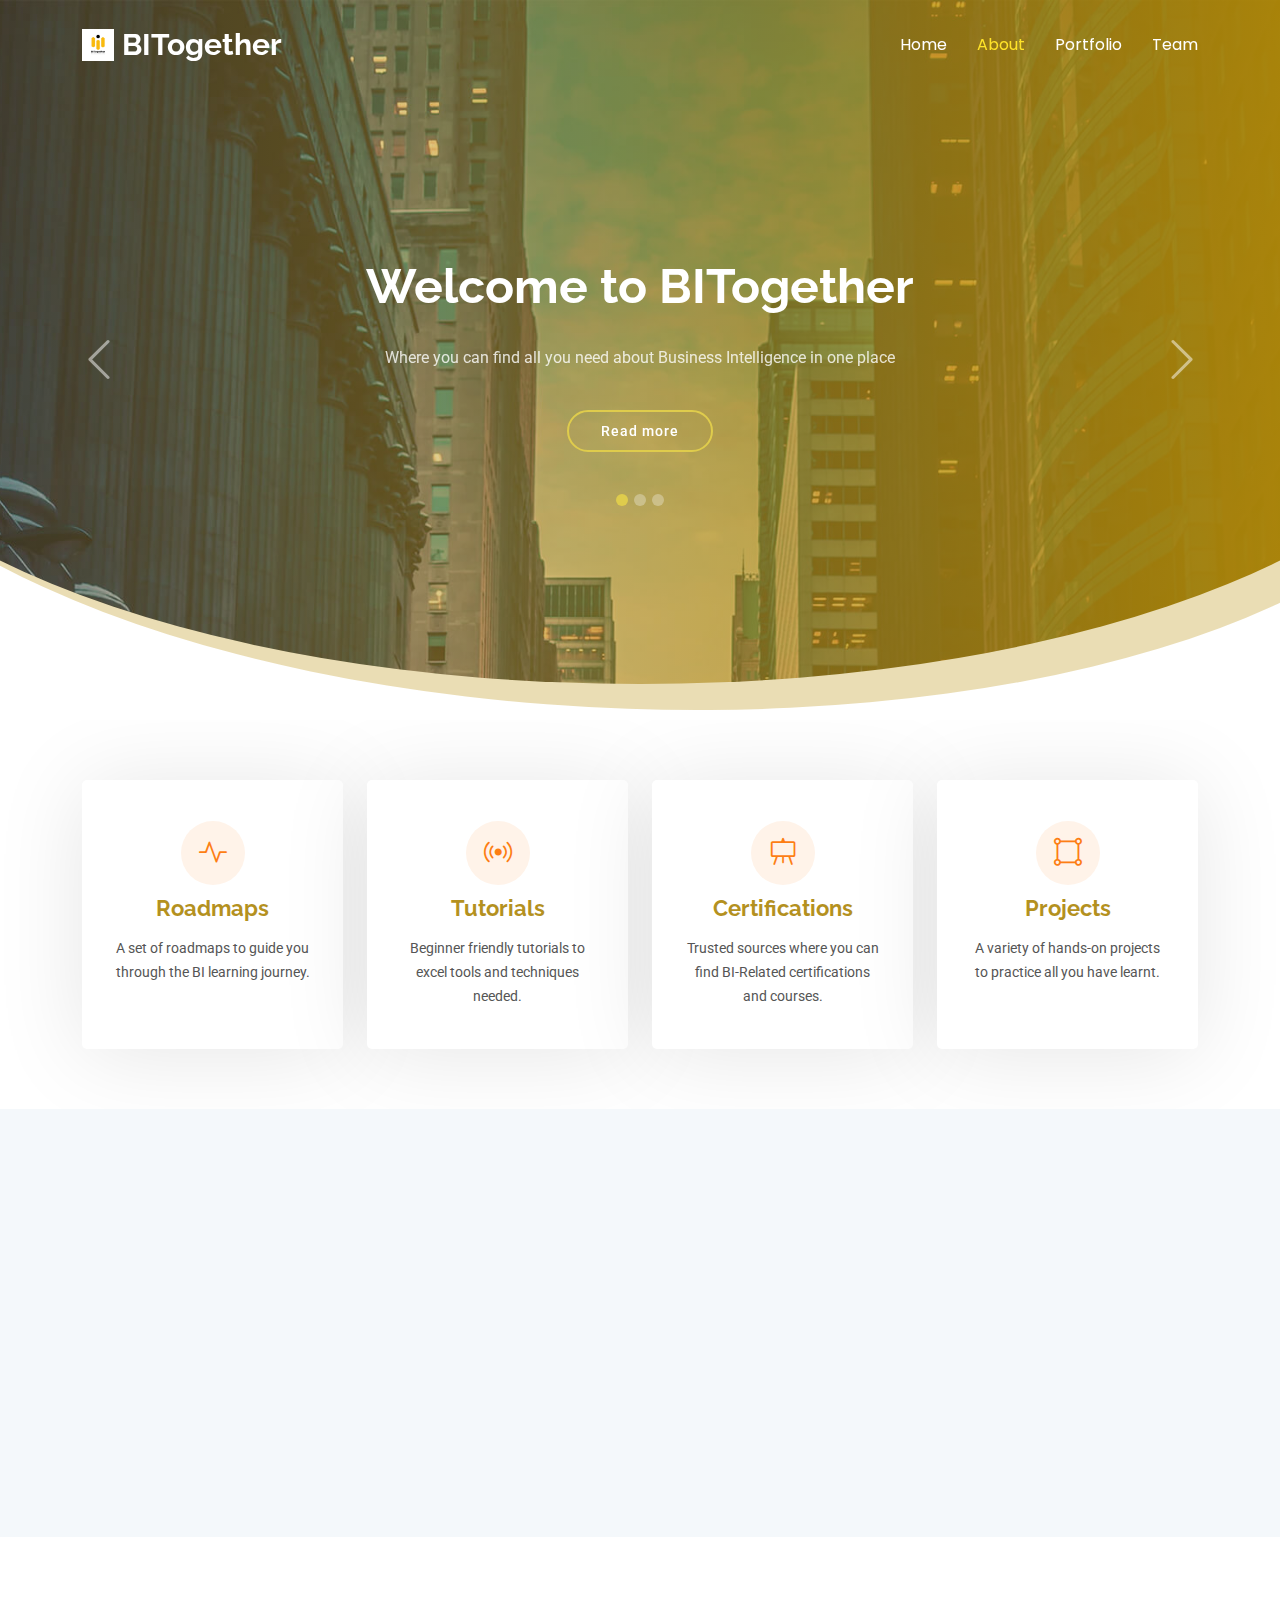
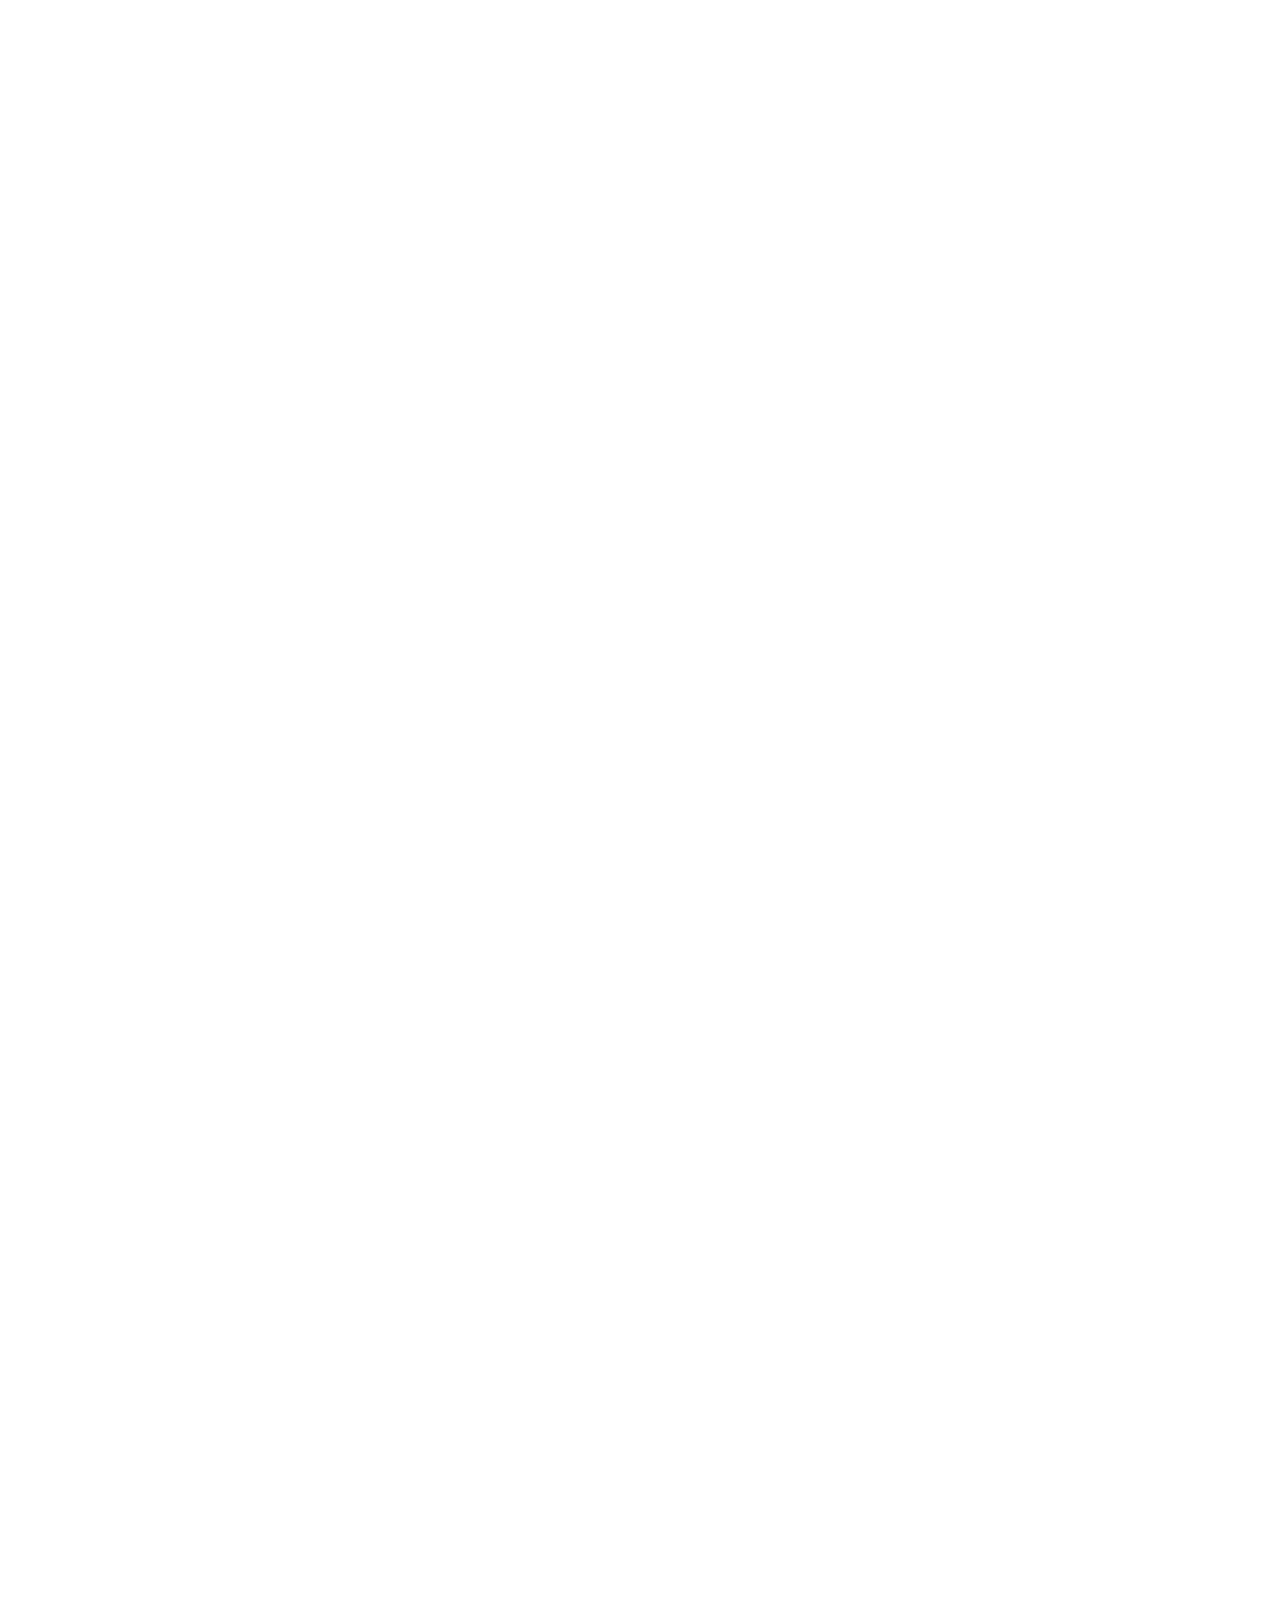
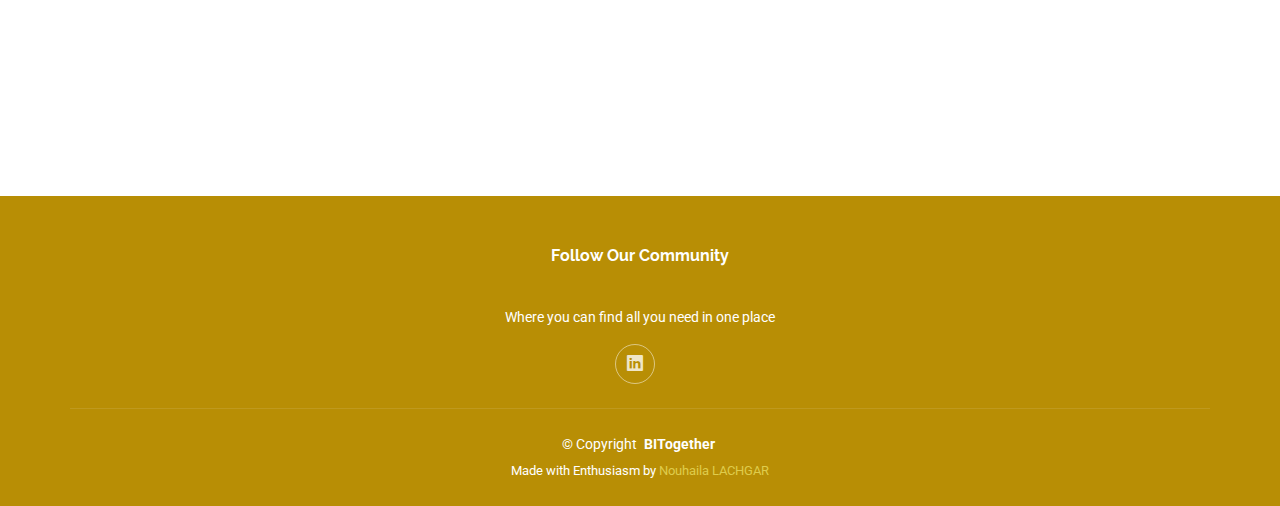
<file: index.html>
<!DOCTYPE html>
<html lang="en">

<head>
  <meta charset="utf-8">
  <meta content="width=device-width, initial-scale=1.0" name="viewport">
  <title>Home - BITogether</title>
  <meta name="description" content="">
  <meta name="keywords" content="">

  <!-- Favicons -->
  <link href="assets/img/favicon.png" rel="icon">
  <link href="assets/img/apple-touch-icon.png" rel="apple-touch-icon">

  <!-- Fonts -->
  <link href="https://fonts.googleapis.com" rel="preconnect">
  <link href="https://fonts.gstatic.com" rel="preconnect" crossorigin>
  <link href="https://fonts.googleapis.com/css2?family=Roboto:ital,wght@0,100;0,300;0,400;0,500;0,700;0,900;1,100;1,300;1,400;1,500;1,700;1,900&family=Poppins:ital,wght@0,100;0,200;0,300;0,400;0,500;0,600;0,700;0,800;0,900;1,100;1,200;1,300;1,400;1,500;1,600;1,700;1,800;1,900&family=Raleway:ital,wght@0,100;0,200;0,300;0,400;0,500;0,600;0,700;0,800;0,900;1,100;1,200;1,300;1,400;1,500;1,600;1,700;1,800;1,900&display=swap" rel="stylesheet">

  <!-- Vendor CSS Files -->
  <link href="assets/vendor/bootstrap/css/bootstrap.min.css" rel="stylesheet">
  <link href="assets/vendor/bootstrap-icons/bootstrap-icons.css" rel="stylesheet">
  <link href="assets/vendor/aos/aos.css" rel="stylesheet">
  <link href="assets/vendor/glightbox/css/glightbox.min.css" rel="stylesheet">
  <link href="assets/vendor/swiper/swiper-bundle.min.css" rel="stylesheet">

  <!-- Main CSS File -->
  <link href="assets/css/main.css" rel="stylesheet">
</head>

<body class="index-page">

  <header id="header" class="header d-flex align-items-center fixed-top">
    <div class="container-fluid container-xl position-relative d-flex align-items-center justify-content-between">

      <a href="index.html" class="logo d-flex align-items-center">

        <img src="assets/img/logo.png" alt="">
        <h1 class="sitename">BITogether</h1>
      </a>

      <nav id="navmenu" class="navmenu">
        <ul>
          <li><a href="index.html">Home</a></li>
          <li><a href="about.html" class="active">About</a></li>
          <li><a href="portfolio.html">Portfolio</a></li>
          <li><a href="team.html">Team</a></li>
        </ul>
        <i class="mobile-nav-toggle d-xl-none bi bi-list"></i>
      </nav>

    </div>
  </header>

  <main class="main">

    <!-- Hero Section -->
    <section id="hero" class="hero section dark-background">
      <div id="hero-carousel" class="carousel carousel-fade" data-bs-ride="carousel" data-bs-interval="5000">

        <div class="container position-relative">

          <div class="carousel-item active">
            <div class="carousel-container">
              <h2>Welcome to BITogether</h2>
              <p>Where you can find all you need about Business Intelligence in one place</p>
              <a href="#about" class="btn-get-started">Read more</a>
            </div>
          </div><!-- End Carousel Item -->

          <div class="carousel-item">
            <div class="carousel-container">
              <h2>You Can Find</h2>
              <p>Certification sources, tutorials, roadmaps ... to help you grow in Business Intelligence</p>
              <a href="#featured-services" class="btn-get-started">Choose one</a>
            </div>
          </div><!-- End Carousel Item -->

          <div class="carousel-item">
            <div class="carousel-container">
              <h2>Share Your Knowledge With Us</h2>
              <p>A linkedin community to share your experiences, ask questions and learn from others</p>
              <a href="https://www.linkedin.com/groups/13190671/" class="btn-get-started">Visit it</a>
            </div>
          </div><!-- End Carousel Item -->

          <a class="carousel-control-prev" href="#hero-carousel" role="button" data-bs-slide="prev">
            <span class="carousel-control-prev-icon bi bi-chevron-left" aria-hidden="true"></span>
          </a>

          <a class="carousel-control-next" href="#hero-carousel" role="button" data-bs-slide="next">
            <span class="carousel-control-next-icon bi bi-chevron-right" aria-hidden="true"></span>
          </a>

          <ol class="carousel-indicators"></ol>

        </div>

      </div>

    </section><!-- /Hero Section -->

    <!-- Featured Services Section -->
    <section id="featured-services" class="featured-services section">

      <div class="container">

        <div class="row gy-4">

          <div class="col-lg-3 col-md-6" data-aos="fade-up" data-aos-delay="100">
            <div class="service-item item-orange position-relative">
              <div class="icon">
                <i class="bi bi-activity"></i>
              </div>
              <a href="https://drive.google.com/drive/folders/1LKbHowncZOlXkg6PdW86xQKx-i27clis?usp=sharing" class="stretched-link">
                <h3>Roadmaps</h3>
              </a>
              <p>A set of roadmaps to guide you through the BI learning journey.</p>
            </div>
          </div><!-- End Service Item -->

          <div class="col-lg-3 col-md-6" data-aos="fade-up" data-aos-delay="200">
            <div class="service-item item-orange position-relative">
              <div class="icon">
                <i class="bi bi-broadcast"></i>
              </div>
              <a href="https://www.youtube.com/playlist?list=PLDgGnm9DuPED9PgyP9S9m3BZNEYoTXgVD" class="stretched-link">
                <h3>Tutorials</h3>
              </a>
              <p>Beginner friendly tutorials to excel tools and techniques needed.</p>
            </div>
          </div><!-- End Service Item -->

          <div class="col-lg-3 col-md-6" data-aos="fade-up" data-aos-delay="300">
            <div class="service-item item-orange position-relative">
              <div class="icon">
                <i class="bi bi-easel"></i>
              </div>
              <a href="certification.html" class="stretched-link">
                <h3>Certifications</h3>
              </a>
              <p>Trusted sources where you can find BI-Related certifications and courses.</p>
            </div>
          </div><!-- End Service Item -->

          <div class="col-lg-3 col-md-6" data-aos="fade-up" data-aos-delay="400">
            <div class="service-item item-orange position-relative">
              <div class="icon">
                <i class="bi bi-bounding-box-circles"></i>
              </div>
              <a href="services.html" class="stretched-link">
                <h3>Projects</h3>
              </a>
              <p>A variety of hands-on projects to practice all you have learnt.</p>
            </div>
          </div><!-- End Service Item -->
        </div>

      </div>

    </section><!-- /Featured Services Section -->

    <!-- About Section -->
    <section id="about" class="about section light-background">

      <div class="container">

        <div class="row gy-4">
          <div class="col-lg-6 position-relative align-self-start" data-aos="fade-up" data-aos-delay="100">
            <img src="assets/img/business-intelligence.png" class="img-fluid" alt="">
            <a href="https://youtu.be/nPbTWx905Ls?si=qjTI0ou9dRdcRJtg" class="glightbox pulsating-play-btn"></a>
          </div>
          <div class="col-lg-6 content" data-aos="fade-up" data-aos-delay="200">
            <h3>BITogether is for BI enthusiasts.</h3>
            <p class="fst-italic">
              If you want to enrich your CV with knowledge and experiences, you are welcome, you have come to the right place.
            </p>
            <ul>
              <li><i class="bi bi-check2-all"></i> <span>Multilple sources of knowledge to find your path.</span></li>
              <li><i class="bi bi-check2-all"></i> <span>A Linkedin Community where you can find Experts and Alumnis.</span></li>
              <li><i class="bi bi-check2-all"></i> <span>A Set of projects to practice all the knowledge you have acquired.</span></li>
            </ul>
          </div>
        </div>

      </div>

    </section><!-- /About Section -->

    <!-- Features Section -->
    <section id="features" class="features section">

      <!-- Section Title -->
      <div class="container section-title" data-aos="fade-up">
        <h2>Our Community's Features</h2>
      </div><!-- End Section Title -->

      <div class="container">

        <div class="row gy-4 align-items-center features-item">
          <div class="col-md-5 d-flex align-items-center" data-aos="zoom-out" data-aos-delay="100">
            <img src="assets/img/features-1.png" class="img-fluid" alt="">
          </div>
          <div class="col-md-7" data-aos="fade-up" data-aos-delay="100">
            <h3>Learn about BI's best practices.</h3>
            <p class="fst-italic">
              Experts and Alumnis will guide you through the best practices of the field.
            </p>
          </div>
        </div><!-- Features Item -->

        <div class="row gy-4 align-items-center features-item">
          <div class="col-md-5 order-1 order-md-2 d-flex align-items-center" data-aos="zoom-out" data-aos-delay="200">
            <img src="assets/img/features-2.png" class="img-fluid" alt="">
          </div>
          <div class="col-md-7 order-2 order-md-1" data-aos="fade-up" data-aos-delay="200">
            <h3>Upcoming events and meetups.</h3>
            <p class="fst-italic">
              Meetings to answer your questions by experts and to meet other enthusiasts.
            </p>
          </div>
        </div><!-- Features Item -->

        <div class="row gy-4 align-items-center features-item">
          <div class="col-md-5 d-flex align-items-center" data-aos="zoom-out">
            <img src="assets/img/features-3.png" class="img-fluid" alt="">
          </div>
          <div class="col-md-7" data-aos="fade-up">
            <h3>An Audience for your projects.</h3>
            <p class="fst-italic" >People can interact with you to gain traffic to your page and to get feedback on your projects.</p>
          </div>
        </div><!-- Features Item -->

      </div>

    </section><!-- /Features Section -->

  </main>

  <footer id="footer" class="footer dark-background">
    <div class="container footer-top d-flex flex-column align-items-center text-center">
      <h4 class="footer-links">Follow Our Community</h4>
      <p>Where you can find all you need in one place</p>
      <div class="social-links d-flex justify-content-center">
        <a href="https://www.linkedin.com/groups/13190671/"><i class="bi bi-linkedin"></i></a>
      </div>
    </div>

  <div class="container copyright text-center mt-4">
    <p>© <span>Copyright</span> <strong class="px-1 sitename">BITogether</strong></p>
    <div class="credits">
      Made with Enthusiasm by <a href="https://www.linkedin.com/in/nouhaila-lachgar-b92475284/">Nouhaila LACHGAR</a>
    </div>
  </div>

</footer>

  <!-- Scroll Top -->
  <a href="#" id="scroll-top" class="scroll-top d-flex align-items-center justify-content-center"><i class="bi bi-arrow-up-short"></i></a>

  <!-- Preloader -->
  <div id="preloader"></div>

  <!-- Vendor JS Files -->
  <script src="assets/vendor/bootstrap/js/bootstrap.bundle.min.js"></script>
  <script src="assets/vendor/php-email-form/validate.js"></script>
  <script src="assets/vendor/aos/aos.js"></script>
  <script src="assets/vendor/glightbox/js/glightbox.min.js"></script>
  <script src="assets/vendor/purecounter/purecounter_vanilla.js"></script>
  <script src="assets/vendor/swiper/swiper-bundle.min.js"></script>
  <script src="assets/vendor/waypoints/noframework.waypoints.js"></script>
  <script src="assets/vendor/imagesloaded/imagesloaded.pkgd.min.js"></script>
  <script src="assets/vendor/isotope-layout/isotope.pkgd.min.js"></script>

  <!-- Main JS File -->
  <script src="assets/js/main.js"></script>

</body>

</html>
</file>
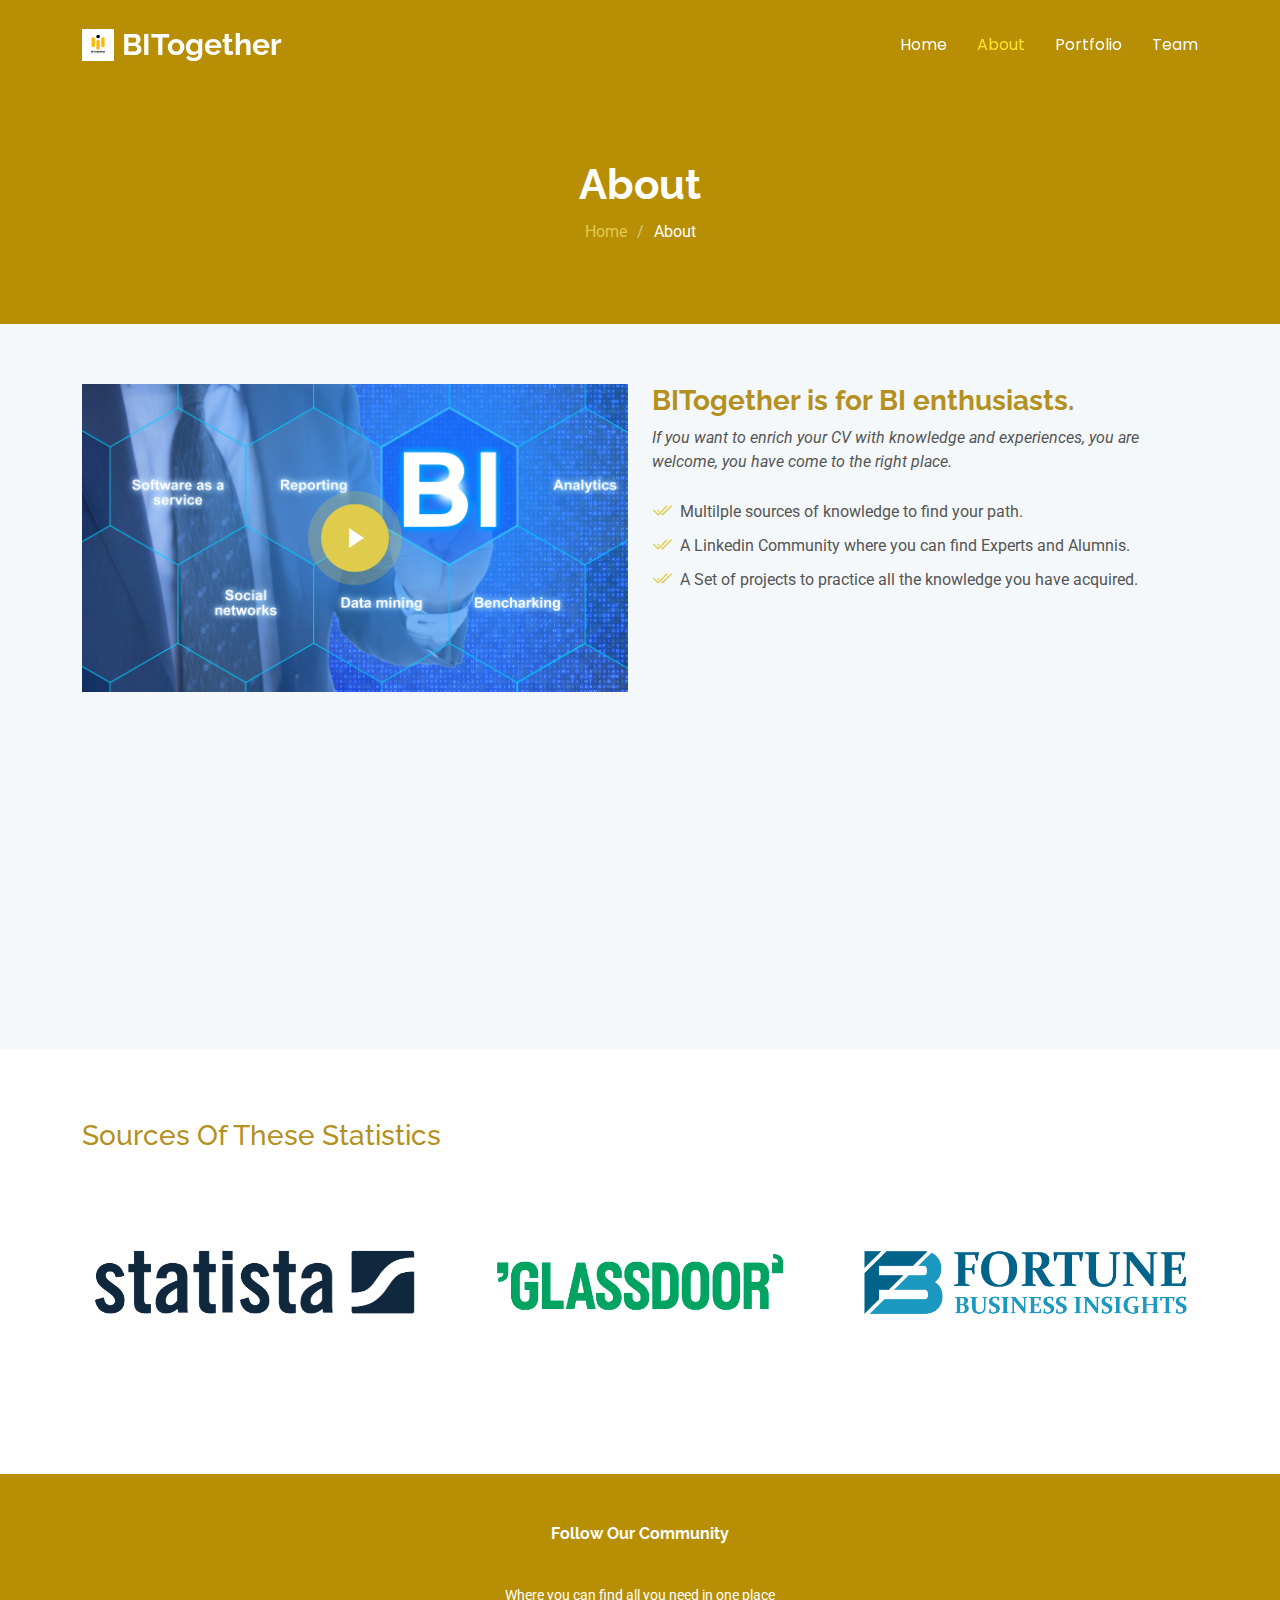
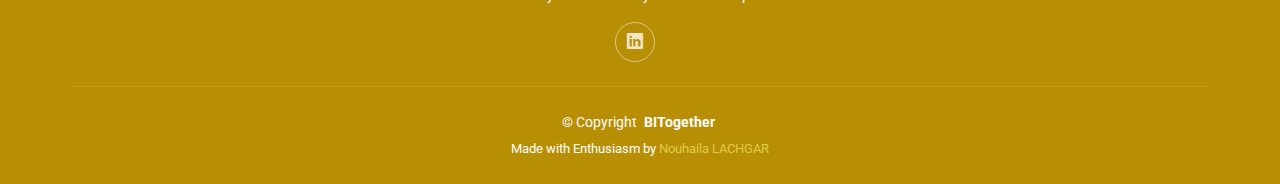
<file: about.html>
<!DOCTYPE html>
<html lang="en">

<head>
  <meta charset="utf-8">
  <meta content="width=device-width, initial-scale=1.0" name="viewport">
  <title>About - BITogether</title>
  <meta name="description" content="">
  <meta name="keywords" content="">

  <!-- Favicons -->
  <link href="assets/img/favicon.png" rel="icon">
  <link href="assets/img/apple-touch-icon.png" rel="apple-touch-icon">

  <!-- Fonts -->
  <link href="https://fonts.googleapis.com" rel="preconnect">
  <link href="https://fonts.gstatic.com" rel="preconnect" crossorigin>
  <link href="https://fonts.googleapis.com/css2?family=Roboto:ital,wght@0,100;0,300;0,400;0,500;0,700;0,900;1,100;1,300;1,400;1,500;1,700;1,900&family=Poppins:ital,wght@0,100;0,200;0,300;0,400;0,500;0,600;0,700;0,800;0,900;1,100;1,200;1,300;1,400;1,500;1,600;1,700;1,800;1,900&family=Raleway:ital,wght@0,100;0,200;0,300;0,400;0,500;0,600;0,700;0,800;0,900;1,100;1,200;1,300;1,400;1,500;1,600;1,700;1,800;1,900&display=swap" rel="stylesheet">

  <!-- Vendor CSS Files -->
  <link href="assets/vendor/bootstrap/css/bootstrap.min.css" rel="stylesheet">
  <link href="assets/vendor/bootstrap-icons/bootstrap-icons.css" rel="stylesheet">
  <link href="assets/vendor/aos/aos.css" rel="stylesheet">
  <link href="assets/vendor/glightbox/css/glightbox.min.css" rel="stylesheet">
  <link href="assets/vendor/swiper/swiper-bundle.min.css" rel="stylesheet">

  <!-- Main CSS File -->
  <link href="assets/css/main.css" rel="stylesheet">
</head>

<body class="about-page">

  <header id="header" class="header d-flex align-items-center fixed-top">
    <div class="container-fluid container-xl position-relative d-flex align-items-center justify-content-between">

      <a href="index.html" class="logo d-flex align-items-center">

        <img src="assets/img/logo.png" alt="">
        <h1 class="sitename">BITogether</h1>
      </a>

      <nav id="navmenu" class="navmenu">
        <ul>
          <li><a href="index.html">Home</a></li>
          <li><a href="about.html" class="active">About</a></li>
          <li><a href="portfolio.html">Portfolio</a></li>
          <li><a href="team.html">Team</a></li>
        </ul>
        <i class="mobile-nav-toggle d-xl-none bi bi-list"></i>
      </nav>

    </div>
  </header>

  <main class="main">

    <!-- Page Title -->
    <div class="page-title dark-background">
      <div class="container position-relative">
        <h1>About</h1>
        <nav class="breadcrumbs">
          <ol>
            <li><a href="index.html">Home</a></li>
            <li class="current">About</li>
          </ol>
        </nav>
      </div>
    </div><!-- End Page Title -->

    <!-- About Section -->
    <section id="about" class="about section light-background">

      <div class="container">

        <div class="row gy-4">
          <div class="col-lg-6 position-relative align-self-start" data-aos="fade-up" data-aos-delay="100">
            <img src="assets/img/business-intelligence.png" class="img-fluid" alt="">
            <a href="https://youtu.be/nPbTWx905Ls?si=qjTI0ou9dRdcRJtg" class="glightbox pulsating-play-btn"></a>
          </div>
          <div class="col-lg-6 content" data-aos="fade-up" data-aos-delay="200">
            <h3>BITogether is for BI enthusiasts.</h3>
            <p class="fst-italic">
              If you want to enrich your CV with knowledge and experiences, you are welcome, you have come to the right place.
            </p>
            <ul>
              <li><i class="bi bi-check2-all"></i> <span>Multilple sources of knowledge to find your path.</span></li>
              <li><i class="bi bi-check2-all"></i> <span>A Linkedin Community where you can find Experts and Alumnis.</span></li>
              <li><i class="bi bi-check2-all"></i> <span>A Set of projects to practice all the knowledge you have acquired.</span></li>
            </ul>
          </div>
        </div>

      </div>

    </section><!-- /About Section -->

    <!-- Stats Section -->
    <section id="stats" class="stats section light-background">

      <div class="container" data-aos="fade-up" data-aos-delay="100">

        <div class="row gy-4">

          <div class="col-lg-3 col-md-6">
            <div class="stats-item text-center w-100 h-100">
              <span data-purecounter-start="0" data-purecounter-end="13000" data-purecounter-duration="1" class="purecounter"></span>
              <p>DH Average Salary in Morocco</p>
            </div>
          </div><!-- End Stats Item -->

          <div class="col-lg-3 col-md-6">
            <div class="stats-item text-center w-100 h-100">
              <span data-purecounter-start="0" data-purecounter-end="6" data-purecounter-duration="1" class="purecounter"></span>
              <p>% Annual Market Growth in Europe 2025-2029</p>
            </div>
          </div><!-- End Stats Item -->

          <div class="col-lg-3 col-md-6">
            <div class="stats-item text-center w-100 h-100">
              <span data-purecounter-start="0" data-purecounter-end="10" data-purecounter-duration="1" class="purecounter"></span>
              <p>Billion $ EMEA's BI Market Value By 2029</p>
            </div>
          </div><!-- End Stats Item -->

          <div class="col-lg-3 col-md-6">
            <div class="stats-item text-center w-100 h-100">
              <span data-purecounter-start="0" data-purecounter-end="63" data-purecounter-duration="1" class="purecounter"></span>
              <p>Billion $ World's BI Market Value By 2032</p>
            </div>
          </div><!-- End Stats Item -->

        </div>

      </div>

    </section><!-- /Stats Section -->

    <!-- Clients Section -->
    <section id="clients" class="clients section">

      <div class="container">

        <div class="swiper init-swiper">
          <h3>Sources Of These Statistics</h3>
          <script type="application/json" class="swiper-config">
            {
              "loop": true,
              "speed": 600,
              "autoplay": {
                "delay": 5000
              },
              "slidesPerView": "auto",
              "pagination": {
                "el": ".swiper-pagination",
                "type": "bullets",
                "clickable": true
              },
              "breakpoints": {
                "320": {
                  "slidesPerView": 1,
                  "spaceBetween": 20
                },
                "480": {
                  "slidesPerView": 2,
                  "spaceBetween": 40
                },
                "768": {
                  "slidesPerView": 3,
                  "spaceBetween": 40
                }
              }              
            }
          </script>
          <div class="swiper-wrapper align-items-center">
            <div class="swiper-slide"><img src="assets/img/statista.png" class="img-fluid" alt=""></div>
            <div class="swiper-slide"><img src="assets/img/glassdoor.png" class="img-fluid" alt=""></div>
            <div class="swiper-slide"><img src="assets/img/Fortune.jpg" class="img-fluid" alt=""></div>
          </div>
        </div>

      </div>

    </section><!-- /Clients Section -->

    <!-- Testimonials Section to add later 
    <section id="testimonials" class="testimonials section">

      
      <div class="container section-title" data-aos="fade-up">
        <h2>Testimonials</h2>
        <p>Necessitatibus eius consequatur ex aliquid fuga eum quidem sint consectetur velit</p>
      </div>

      <div class="container" data-aos="fade-up" data-aos-delay="100">

        <div class="swiper init-swiper">
          <script type="application/json" class="swiper-config">
            {
              "loop": true,
              "speed": 600,
              "autoplay": {
                "delay": 5000
              },
              "slidesPerView": "auto",
              "pagination": {
                "el": ".swiper-pagination",
                "type": "bullets",
                "clickable": true
              }
            }
          </script>
          <div class="swiper-wrapper">

            <div class="swiper-slide">
              <div class="testimonial-item">
                <img src="assets/img/testimonials/testimonials-1.jpg" class="testimonial-img" alt="">
                <h3>Saul Goodman</h3>
                <h4>Ceo &amp; Founder</h4>
                <div class="stars">
                  <i class="bi bi-star-fill"></i><i class="bi bi-star-fill"></i><i class="bi bi-star-fill"></i><i class="bi bi-star-fill"></i><i class="bi bi-star-fill"></i>
                </div>
                <p>
                  <i class="bi bi-quote quote-icon-left"></i>
                  <span>Proin iaculis purus consequat sem cure digni ssim donec porttitora entum suscipit rhoncus. Accusantium quam, ultricies eget id, aliquam eget nibh et. Maecen aliquam, risus at semper.</span>
                  <i class="bi bi-quote quote-icon-right"></i>
                </p>
              </div>
            </div>

            <div class="swiper-slide">
              <div class="testimonial-item">
                <img src="assets/img/testimonials/testimonials-2.jpg" class="testimonial-img" alt="">
                <h3>Sara Wilsson</h3>
                <h4>Designer</h4>
                <div class="stars">
                  <i class="bi bi-star-fill"></i><i class="bi bi-star-fill"></i><i class="bi bi-star-fill"></i><i class="bi bi-star-fill"></i><i class="bi bi-star-fill"></i>
                </div>
                <p>
                  <i class="bi bi-quote quote-icon-left"></i>
                  <span>Export tempor illum tamen malis malis eram quae irure esse labore quem cillum quid cillum eram malis quorum velit fore eram velit sunt aliqua noster fugiat irure amet legam anim culpa.</span>
                  <i class="bi bi-quote quote-icon-right"></i>
                </p>
              </div>
            </div>

            <div class="swiper-slide">
              <div class="testimonial-item">
                <img src="assets/img/testimonials/testimonials-3.jpg" class="testimonial-img" alt="">
                <h3>Jena Karlis</h3>
                <h4>Store Owner</h4>
                <div class="stars">
                  <i class="bi bi-star-fill"></i><i class="bi bi-star-fill"></i><i class="bi bi-star-fill"></i><i class="bi bi-star-fill"></i><i class="bi bi-star-fill"></i>
                </div>
                <p>
                  <i class="bi bi-quote quote-icon-left"></i>
                  <span>Enim nisi quem export duis labore cillum quae magna enim sint quorum nulla quem veniam duis minim tempor labore quem eram duis noster aute amet eram fore quis sint minim.</span>
                  <i class="bi bi-quote quote-icon-right"></i>
                </p>
              </div>
            </div>

            <div class="swiper-slide">
              <div class="testimonial-item">
                <img src="assets/img/testimonials/testimonials-4.jpg" class="testimonial-img" alt="">
                <h3>Matt Brandon</h3>
                <h4>Freelancer</h4>
                <div class="stars">
                  <i class="bi bi-star-fill"></i><i class="bi bi-star-fill"></i><i class="bi bi-star-fill"></i><i class="bi bi-star-fill"></i><i class="bi bi-star-fill"></i>
                </div>
                <p>
                  <i class="bi bi-quote quote-icon-left"></i>
                  <span>Fugiat enim eram quae cillum dolore dolor amet nulla culpa multos export minim fugiat minim velit minim dolor enim duis veniam ipsum anim magna sunt elit fore quem dolore labore illum veniam.</span>
                  <i class="bi bi-quote quote-icon-right"></i>
                </p>
              </div>
            </div>

            <div class="swiper-slide">
              <div class="testimonial-item">
                <img src="assets/img/testimonials/testimonials-5.jpg" class="testimonial-img" alt="">
                <h3>John Larson</h3>
                <h4>Entrepreneur</h4>
                <div class="stars">
                  <i class="bi bi-star-fill"></i><i class="bi bi-star-fill"></i><i class="bi bi-star-fill"></i><i class="bi bi-star-fill"></i><i class="bi bi-star-fill"></i>
                </div>
                <p>
                  <i class="bi bi-quote quote-icon-left"></i>
                  <span>Quis quorum aliqua sint quem legam fore sunt eram irure aliqua veniam tempor noster veniam enim culpa labore duis sunt culpa nulla illum cillum fugiat legam esse veniam culpa fore nisi cillum quid.</span>
                  <i class="bi bi-quote quote-icon-right"></i>
                </p>
              </div>
            </div>

          </div>
          <div class="swiper-pagination"></div>
        </div>

      </div>

    </section> Section -->

  </main>

  <footer id="footer" class="footer dark-background">



    <footer id="footer" class="footer dark-background">
      <div class="container footer-top d-flex flex-column align-items-center text-center">
        <h4 class="footer-links">Follow Our Community</h4>
        <p>Where you can find all you need in one place</p>
        <div class="social-links d-flex justify-content-center">
          <a href="https://www.linkedin.com/groups/13190671/"><i class="bi bi-linkedin"></i></a>
        </div>
      </div>

    <div class="container copyright text-center mt-4">
      <p>© <span>Copyright</span> <strong class="px-1 sitename">BITogether</strong></p>
      <div class="credits">
        Made with Enthusiasm by <a href="https://www.linkedin.com/in/nouhaila-lachgar-b92475284/">Nouhaila LACHGAR</a>
      </div>
    </div>

  </footer>

  <!-- Scroll Top -->
  <a href="#" id="scroll-top" class="scroll-top d-flex align-items-center justify-content-center"><i class="bi bi-arrow-up-short"></i></a>

  <!-- Preloader -->
  <div id="preloader"></div>

  <!-- Vendor JS Files -->
  <script src="assets/vendor/bootstrap/js/bootstrap.bundle.min.js"></script>
  <script src="assets/vendor/php-email-form/validate.js"></script>
  <script src="assets/vendor/aos/aos.js"></script>
  <script src="assets/vendor/glightbox/js/glightbox.min.js"></script>
  <script src="assets/vendor/purecounter/purecounter_vanilla.js"></script>
  <script src="assets/vendor/swiper/swiper-bundle.min.js"></script>
  <script src="assets/vendor/waypoints/noframework.waypoints.js"></script>
  <script src="assets/vendor/imagesloaded/imagesloaded.pkgd.min.js"></script>
  <script src="assets/vendor/isotope-layout/isotope.pkgd.min.js"></script>

  <!-- Main JS File -->
  <script src="assets/js/main.js"></script>

</body>

</html>
</file>
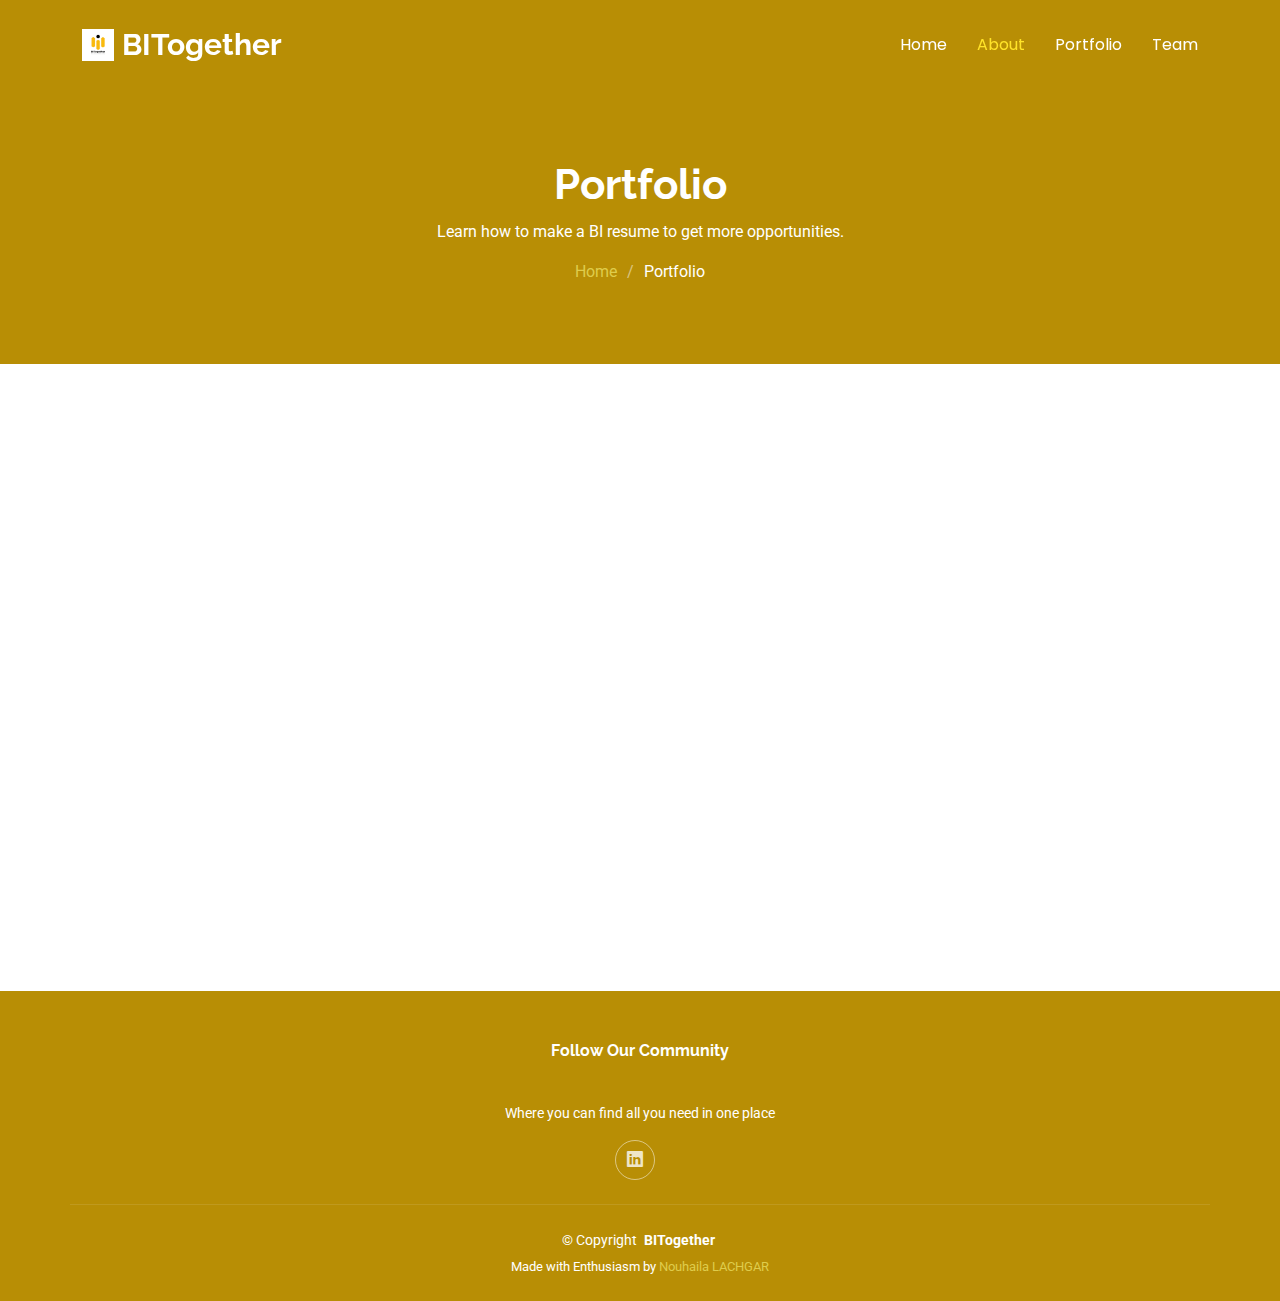
<file: portfolio.html>
<!DOCTYPE html>
<html lang="en">

<head>
  <meta charset="utf-8">
  <meta content="width=device-width, initial-scale=1.0" name="viewport">
  <title>Portfolio - BITogether</title>
  <meta name="description" content="">
  <meta name="keywords" content="">

  <!-- Favicons -->
  <link href="assets/img/favicon.png" rel="icon">
  <link href="assets/img/apple-touch-icon.png" rel="apple-touch-icon">

  <!-- Fonts -->
  <link href="https://fonts.googleapis.com" rel="preconnect">
  <link href="https://fonts.gstatic.com" rel="preconnect" crossorigin>
  <link href="https://fonts.googleapis.com/css2?family=Roboto:ital,wght@0,100;0,300;0,400;0,500;0,700;0,900;1,100;1,300;1,400;1,500;1,700;1,900&family=Poppins:ital,wght@0,100;0,200;0,300;0,400;0,500;0,600;0,700;0,800;0,900;1,100;1,200;1,300;1,400;1,500;1,600;1,700;1,800;1,900&family=Raleway:ital,wght@0,100;0,200;0,300;0,400;0,500;0,600;0,700;0,800;0,900;1,100;1,200;1,300;1,400;1,500;1,600;1,700;1,800;1,900&display=swap" rel="stylesheet">

  <!-- Vendor CSS Files -->
  <link href="assets/vendor/bootstrap/css/bootstrap.min.css" rel="stylesheet">
  <link href="assets/vendor/bootstrap-icons/bootstrap-icons.css" rel="stylesheet">
  <link href="assets/vendor/aos/aos.css" rel="stylesheet">
  <link href="assets/vendor/glightbox/css/glightbox.min.css" rel="stylesheet">
  <link href="assets/vendor/swiper/swiper-bundle.min.css" rel="stylesheet">

  <!-- Main CSS File -->
  <link href="assets/css/main.css" rel="stylesheet">

  <!-- =======================================================
  * Template Name: Moderna
  * Template URL: https://bootstrapmade.com/free-bootstrap-template-corporate-moderna/
  * Updated: Aug 07 2024 with Bootstrap v5.3.3
  * Author: BootstrapMade.com
  * License: https://bootstrapmade.com/license/
  ======================================================== -->
</head>

<body class="portfolio-page">

  <header id="header" class="header d-flex align-items-center fixed-top">
    <div class="container-fluid container-xl position-relative d-flex align-items-center justify-content-between">

      <a href="index.html" class="logo d-flex align-items-center">

        <img src="assets/img/logo.png" alt="">
        <h1 class="sitename">BITogether</h1>
      </a>
      <nav id="navmenu" class="navmenu">
        <ul>
          <li><a href="index.html">Home</a></li>
          <li><a href="about.html" class="active">About</a></li>
          <li><a href="portfolio.html">Portfolio</a></li>
          <li><a href="team.html">Team</a></li>
        </ul>
        <i class="mobile-nav-toggle d-xl-none bi bi-list"></i>
      </nav>

    </div>
  </header>

  <main class="main">

    <!-- Page Title -->
    <div class="page-title dark-background">
      <div class="container position-relative">
        <h1>Portfolio</h1>
        <p>Learn how to make a BI resume to get more opportunities.</p>
        <nav class="breadcrumbs">
          <ol>
            <li><a href="index.html">Home</a></li>
            <li class="current">Portfolio</li>
          </ol>
        </nav>
      </div>
    </div><!-- End Page Title -->

    <!-- Portfolio Section -->
    <section id="portfolio" class="portfolio section">

      <div class="container">

        <div style="text-align: center;">
          <iframe width="900" height="500" src="https://www.youtube.com/embed/MVF_1VT9yq4?si=6MvykOVa758gr-RJ" title="YouTube video player" frameborder="0" allow="accelerometer; autoplay; clipboard-write; encrypted-media; gyroscope; picture-in-picture; web-share" referrerpolicy="strict-origin-when-cross-origin" allowfullscreen></iframe>
        </div>  </main>

  <footer id="footer" class="footer dark-background">
    <div class="container footer-top d-flex flex-column align-items-center text-center">
      <h4 class="footer-links">Follow Our Community</h4>
      <p>Where you can find all you need in one place</p>
      <div class="social-links d-flex justify-content-center">
        <a href="https://www.linkedin.com/groups/13190671/"><i class="bi bi-linkedin"></i></a>
      </div>
    </div>

  <div class="container copyright text-center mt-4">
    <p>© <span>Copyright</span> <strong class="px-1 sitename">BITogether</strong></p>
    <div class="credits">
      Made with Enthusiasm by <a href="https://www.linkedin.com/in/nouhaila-lachgar-b92475284/">Nouhaila LACHGAR</a>
    </div>
  </div>

</footer>

  <!-- Scroll Top -->
  <a href="#" id="scroll-top" class="scroll-top d-flex align-items-center justify-content-center"><i class="bi bi-arrow-up-short"></i></a>

  <!-- Preloader -->
  <div id="preloader"></div>

  <!-- Vendor JS Files -->
  <script src="assets/vendor/bootstrap/js/bootstrap.bundle.min.js"></script>
  <script src="assets/vendor/php-email-form/validate.js"></script>
  <script src="assets/vendor/aos/aos.js"></script>
  <script src="assets/vendor/glightbox/js/glightbox.min.js"></script>
  <script src="assets/vendor/purecounter/purecounter_vanilla.js"></script>
  <script src="assets/vendor/swiper/swiper-bundle.min.js"></script>
  <script src="assets/vendor/waypoints/noframework.waypoints.js"></script>
  <script src="assets/vendor/imagesloaded/imagesloaded.pkgd.min.js"></script>
  <script src="assets/vendor/isotope-layout/isotope.pkgd.min.js"></script>

  <!-- Main JS File -->
  <script src="assets/js/main.js"></script>

</body>

</html>
</file>
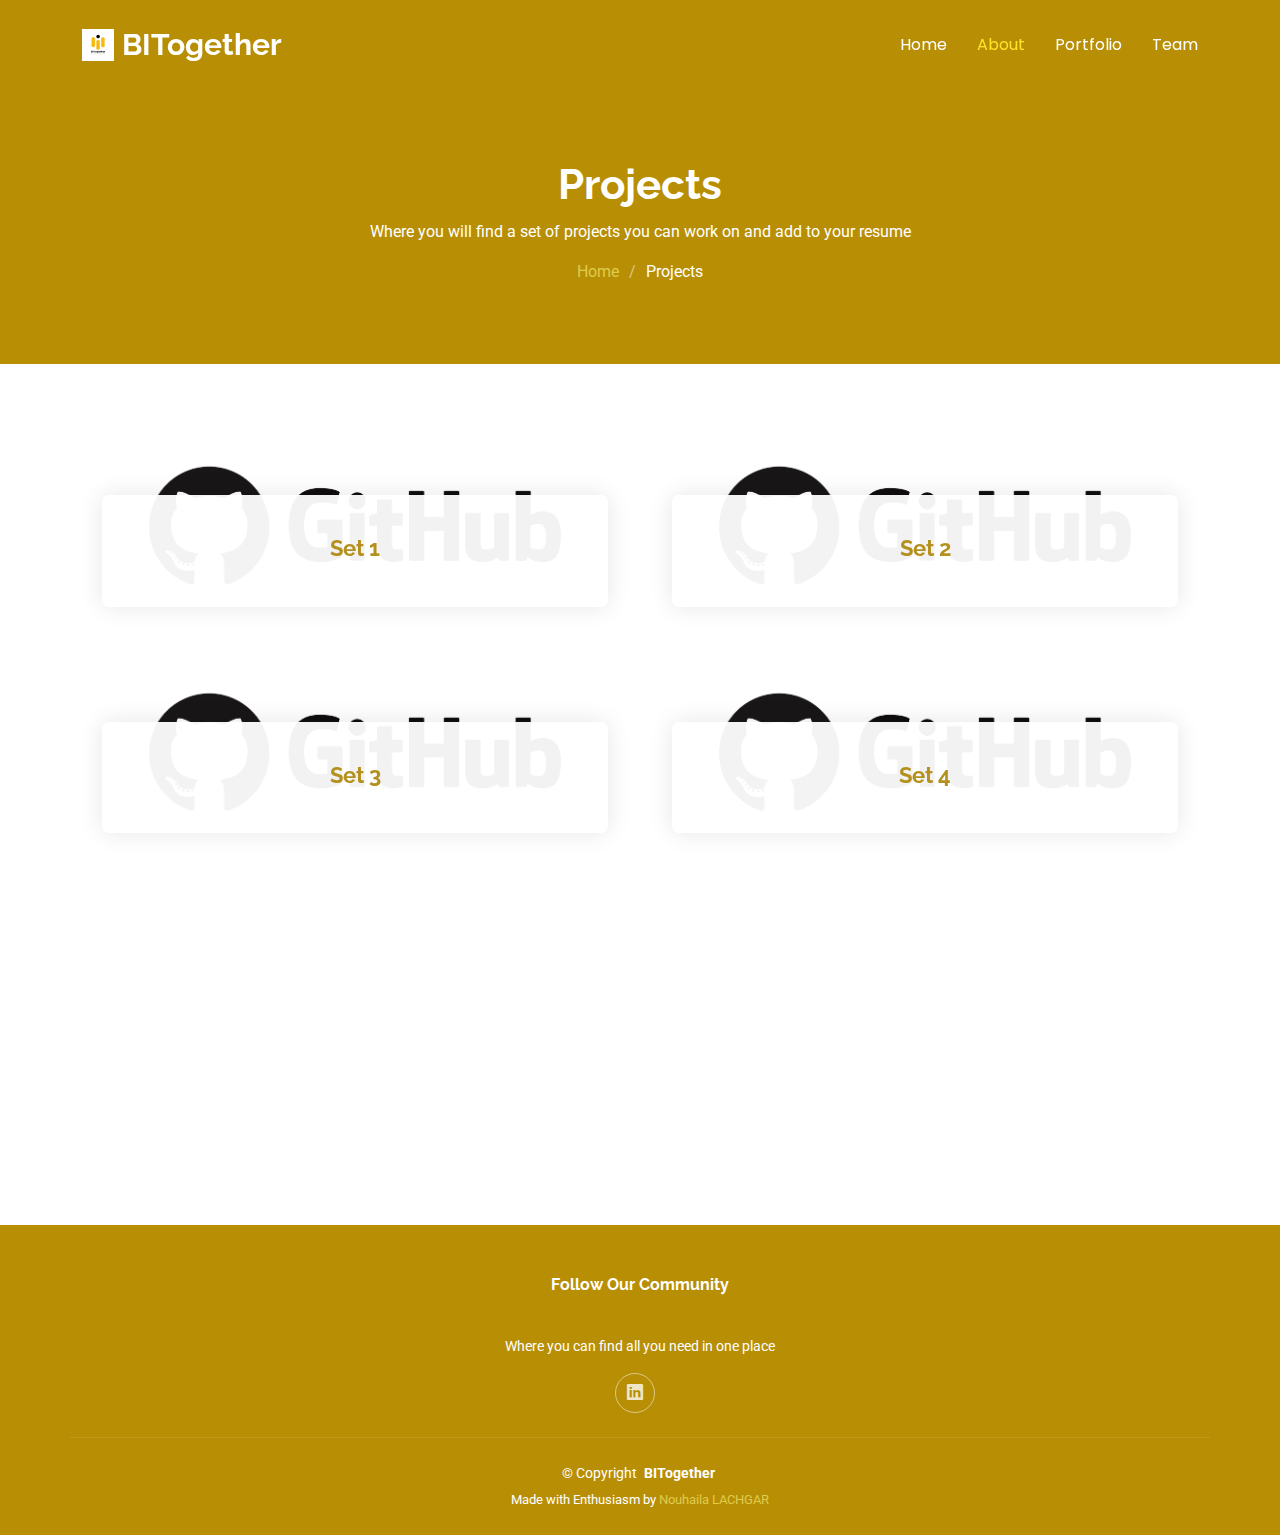
<file: services.html>
<!DOCTYPE html>
<html lang="en">

<head>
  <meta charset="utf-8">
  <meta content="width=device-width, initial-scale=1.0" name="viewport">
  <title>Projects - BITogether</title>
  <meta name="description" content="">
  <meta name="keywords" content="">

  <!-- Favicons -->
  <link href="assets/img/favicon.png" rel="icon">
  <link href="assets/img/apple-touch-icon.png" rel="apple-touch-icon">

  <!-- Fonts -->
  <link href="https://fonts.googleapis.com" rel="preconnect">
  <link href="https://fonts.gstatic.com" rel="preconnect" crossorigin>
  <link href="https://fonts.googleapis.com/css2?family=Roboto:ital,wght@0,100;0,300;0,400;0,500;0,700;0,900;1,100;1,300;1,400;1,500;1,700;1,900&family=Poppins:ital,wght@0,100;0,200;0,300;0,400;0,500;0,600;0,700;0,800;0,900;1,100;1,200;1,300;1,400;1,500;1,600;1,700;1,800;1,900&family=Raleway:ital,wght@0,100;0,200;0,300;0,400;0,500;0,600;0,700;0,800;0,900;1,100;1,200;1,300;1,400;1,500;1,600;1,700;1,800;1,900&display=swap" rel="stylesheet">

  <!-- Vendor CSS Files -->
  <link href="assets/vendor/bootstrap/css/bootstrap.min.css" rel="stylesheet">
  <link href="assets/vendor/bootstrap-icons/bootstrap-icons.css" rel="stylesheet">
  <link href="assets/vendor/aos/aos.css" rel="stylesheet">
  <link href="assets/vendor/glightbox/css/glightbox.min.css" rel="stylesheet">
  <link href="assets/vendor/swiper/swiper-bundle.min.css" rel="stylesheet">

  <!-- Main CSS File -->
  <link href="assets/css/main.css" rel="stylesheet">

  <!-- =======================================================
  * Template Name: Moderna
  * Template URL: https://bootstrapmade.com/free-bootstrap-template-corporate-moderna/
  * Updated: Aug 07 2024 with Bootstrap v5.3.3
  * Author: BootstrapMade.com
  * License: https://bootstrapmade.com/license/
  ======================================================== -->
</head>

<body class="services-page">

  <header id="header" class="header d-flex align-items-center fixed-top">
    <div class="container-fluid container-xl position-relative d-flex align-items-center justify-content-between">

      <a href="index.html" class="logo d-flex align-items-center">

        <img src="assets/img/logo.png" alt="">
        <h1 class="sitename">BITogether</h1>
      </a>

      <nav id="navmenu" class="navmenu">
        <ul>
          <li><a href="index.html">Home</a></li>
          <li><a href="about.html" class="active">About</a></li>
          <li><a href="portfolio.html">Portfolio</a></li>
          <li><a href="team.html">Team</a></li>
        </ul>
        <i class="mobile-nav-toggle d-xl-none bi bi-list"></i>
      </nav>

    </div>
  </header>

  <main class="main">

    <!-- Page Title -->
    <div class="page-title dark-background">
      <div class="container position-relative">
        <h1>Projects</h1>
        <p>Where you will find a set of projects you can work on and add to your resume</p>
        <nav class="breadcrumbs">
          <ol>
            <li><a href="index.html">Home</a></li>
            <li class="current">Projects</li>
          </ol>
        </nav>
      </div>
    </div><!-- End Page Title -->

    <!-- Services Section -->
    <section id="services" class="services section">

      <div class="container" data-aos="fade-up" data-aos-delay="100">

        <div class="row gy-4">

          <div class="col-lg-6" data-aos="zoom-in" data-aos-delay="200">
            <div class="service-item position-relative">
              <div class="img">
                <a href="https://github.com/tushar2704/PowerBI-Portfolio" class="stretched-link">
                <img src="assets/img/github.png" class="img-fluid" alt="">
              </div>
              <div class="details">
                  <h3>Set 1</h3>
                </a>
              </div>
            </div>
          </div><!-- End Service Item -->

          <div class="col-lg-6" data-aos="zoom-in" data-aos-delay="200">
            <div class="service-item position-relative">
              <div class="img">
                <a href="https://github.com/Jaydeep9596/PowerBI-Projects" class="stretched-link">
                <img src="assets/img/github.png" class="img-fluid" alt="">
              </div>
              <div class="details">
                  <h3>Set 2</h3>
                </a>
              </div>
            </div>
          </div><!-- End Service Item -->

          <div class="col-lg-6" data-aos="zoom-in" data-aos-delay="200">
            <div class="service-item position-relative">
              <div class="img">
                <a href="https://github.com/DebjyotiSaha/Power-BI-Projects-Phase-2" class="stretched-link"></a>
                <img src="assets/img/github.png" class="img-fluid" alt="">
              </div>
              <div class="details">
                  <h3>Set 3</h3>
                </a>
              </div>
            </div>
          </div><!-- End Service Item -->

          <div class="col-lg-6" data-aos="zoom-in" data-aos-delay="200">
            <div class="service-item position-relative">
              <div class="img">
                <a href="https://github.com/imenbkr/Power-Bi-dashboards" class="stretched-link">
                <img src="assets/img/github.png" class="img-fluid" alt="">
              </div>
              <div class="details">
                  <h3>Set 4</h3>
                </a>
              </div>
            </div>
          </div><!-- End Service Item -->
          <div class="col-lg-6" data-aos="zoom-in" data-aos-delay="200">
            <div class="service-item position-relative">
              <div class="img">
                <a href="https://www.youtube.com/playlist?list=PLDgGnm9DuPEDcmFXAj2L5yK-A8sqcOfMb" class="stretched-link">
                <img src="assets/img/youtube.jpg" class="img-fluid" alt="">
              </div>
              <div class="details">
                  <h3>Set 4</h3>
                </a>
              </div>
            </div>
          </div><!-- End Service Item -->
          

        </div>

      </div>

    </section><!-- /Services Section -->

    <!-- Pricing Section -->

  </main>

  <footer id="footer" class="footer dark-background">
    <div class="container footer-top d-flex flex-column align-items-center text-center">
      <h4 class="footer-links">Follow Our Community</h4>
      <p>Where you can find all you need in one place</p>
      <div class="social-links d-flex justify-content-center">
        <a href="https://www.linkedin.com/groups/13190671/"><i class="bi bi-linkedin"></i></a>
      </div>
    </div>

  <div class="container copyright text-center mt-4">
    <p>© <span>Copyright</span> <strong class="px-1 sitename">BITogether</strong></p>
    <div class="credits">
      Made with Enthusiasm by <a href="https://www.linkedin.com/in/nouhaila-lachgar-b92475284/">Nouhaila LACHGAR</a>
    </div>
  </div>

</footer>

  <!-- Scroll Top -->
  <a href="#" id="scroll-top" class="scroll-top d-flex align-items-center justify-content-center"><i class="bi bi-arrow-up-short"></i></a>

  <!-- Preloader -->
  <div id="preloader"></div>

  <!-- Vendor JS Files -->
  <script src="assets/vendor/bootstrap/js/bootstrap.bundle.min.js"></script>
  <script src="assets/vendor/php-email-form/validate.js"></script>
  <script src="assets/vendor/aos/aos.js"></script>
  <script src="assets/vendor/glightbox/js/glightbox.min.js"></script>
  <script src="assets/vendor/purecounter/purecounter_vanilla.js"></script>
  <script src="assets/vendor/swiper/swiper-bundle.min.js"></script>
  <script src="assets/vendor/waypoints/noframework.waypoints.js"></script>
  <script src="assets/vendor/imagesloaded/imagesloaded.pkgd.min.js"></script>
  <script src="assets/vendor/isotope-layout/isotope.pkgd.min.js"></script>

  <!-- Main JS File -->
  <script src="assets/js/main.js"></script>

</body>

</html>
</file>
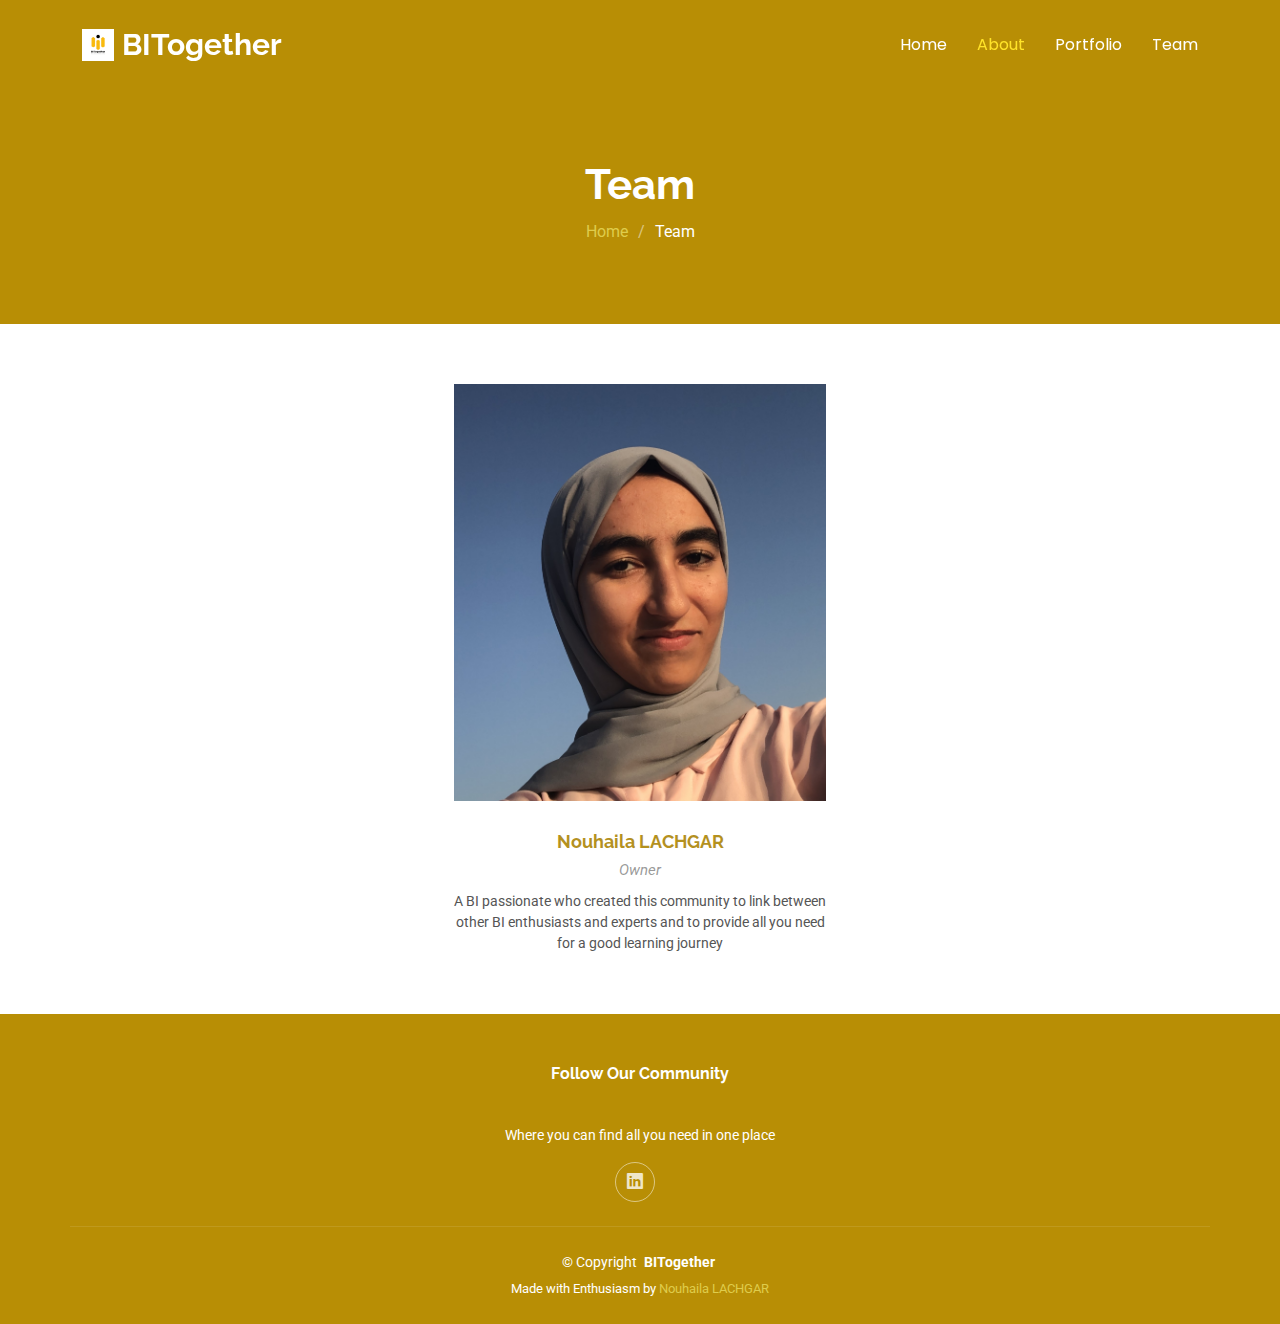
<file: team.html>
<!DOCTYPE html>
<html lang="en">

<head>
  <meta charset="utf-8">
  <meta content="width=device-width, initial-scale=1.0" name="viewport">
  <title>Team - BITogether</title>
  <meta name="description" content="">
  <meta name="keywords" content="">

  <!-- Favicons -->
  <link href="assets/img/favicon.png" rel="icon">
  <link href="assets/img/apple-touch-icon.png" rel="apple-touch-icon">

  <!-- Fonts -->
  <link href="https://fonts.googleapis.com" rel="preconnect">
  <link href="https://fonts.gstatic.com" rel="preconnect" crossorigin>
  <link href="https://fonts.googleapis.com/css2?family=Roboto:ital,wght@0,100;0,300;0,400;0,500;0,700;0,900;1,100;1,300;1,400;1,500;1,700;1,900&family=Poppins:ital,wght@0,100;0,200;0,300;0,400;0,500;0,600;0,700;0,800;0,900;1,100;1,200;1,300;1,400;1,500;1,600;1,700;1,800;1,900&family=Raleway:ital,wght@0,100;0,200;0,300;0,400;0,500;0,600;0,700;0,800;0,900;1,100;1,200;1,300;1,400;1,500;1,600;1,700;1,800;1,900&display=swap" rel="stylesheet">

  <!-- Vendor CSS Files -->
  <link href="assets/vendor/bootstrap/css/bootstrap.min.css" rel="stylesheet">
  <link href="assets/vendor/bootstrap-icons/bootstrap-icons.css" rel="stylesheet">
  <link href="assets/vendor/aos/aos.css" rel="stylesheet">
  <link href="assets/vendor/glightbox/css/glightbox.min.css" rel="stylesheet">
  <link href="assets/vendor/swiper/swiper-bundle.min.css" rel="stylesheet">

  <!-- Main CSS File -->
  <link href="assets/css/main.css" rel="stylesheet">

  <!-- =======================================================
  * Template Name: Moderna
  * Template URL: https://bootstrapmade.com/free-bootstrap-template-corporate-moderna/
  * Updated: Aug 07 2024 with Bootstrap v5.3.3
  * Author: BootstrapMade.com
  * License: https://bootstrapmade.com/license/
  ======================================================== -->
</head>

<body class="team-page">

  <header id="header" class="header d-flex align-items-center fixed-top">
    <div class="container-fluid container-xl position-relative d-flex align-items-center justify-content-between">

      <a href="index.html" class="logo d-flex align-items-center">

        <img src="assets/img/logo.png" alt="">
        <h1 class="sitename">BITogether</h1>
      </a>

      <nav id="navmenu" class="navmenu">
        <ul>
          <li><a href="index.html">Home</a></li>
          <li><a href="about.html" class="active">About</a></li>
          <li><a href="portfolio.html">Portfolio</a></li>
          <li><a href="team.html">Team</a></li>
        </ul>
        <i class="mobile-nav-toggle d-xl-none bi bi-list"></i>
      </nav>

    </div>
  </header>

  <main class="main">

    <!-- Page Title -->
    <div class="page-title dark-background">
      <div class="container position-relative">
        <h1>Team</h1>
        <nav class="breadcrumbs">
          <ol>
            <li><a href="index.html">Home</a></li>
            <li class="current">Team</li>
          </ol>
        </nav>
      </div>
    </div><!-- End Page Title -->

    <!-- Team Section -->
    <section id="team" class="team section">

      <div class="container">

        <div class="row gy-5">

          <div class="d-flex justify-content-center">
            <div class="col-lg-4 col-md-6 member" data-aos="fade-up" data-aos-delay="100">
              <div class="member-img">
                <img src="assets/img/team/team-1.jpg" class="img-fluid" alt="">
                <div class="social">
                  <a href="https://www.linkedin.com/in/nouhaila-lachgar-b92475284/"><i class="bi bi-linkedin"></i></a>
                </div>
              </div>
              <div class="member-info text-center">
                <h4>Nouhaila LACHGAR</h4>
                <span>Owner</span>
                <p>A BI passionate who created this community to link between other BI enthusiasts and experts and to provide all you need for a good learning journey</p>
              </div>
            </div><!-- End Team Member -->
          </div>
      </div>

    </section><!-- /Team Section -->

  </main>

  <footer id="footer" class="footer dark-background">
    <div class="container footer-top d-flex flex-column align-items-center text-center">
      <h4 class="footer-links">Follow Our Community</h4>
      <p>Where you can find all you need in one place</p>
      <div class="social-links d-flex justify-content-center">
        <a href="https://www.linkedin.com/groups/13190671/"><i class="bi bi-linkedin"></i></a>
      </div>
    </div>

  <div class="container copyright text-center mt-4">
    <p>© <span>Copyright</span> <strong class="px-1 sitename">BITogether</strong></p>
    <div class="credits">
      Made with Enthusiasm by <a href="https://www.linkedin.com/in/nouhaila-lachgar-b92475284/">Nouhaila LACHGAR</a>
    </div>
  </div>

</footer>

  <!-- Scroll Top -->
  <a href="#" id="scroll-top" class="scroll-top d-flex align-items-center justify-content-center"><i class="bi bi-arrow-up-short"></i></a>

  <!-- Preloader -->
  <div id="preloader"></div>

  <!-- Vendor JS Files -->
  <script src="assets/vendor/bootstrap/js/bootstrap.bundle.min.js"></script>
  <script src="assets/vendor/php-email-form/validate.js"></script>
  <script src="assets/vendor/aos/aos.js"></script>
  <script src="assets/vendor/glightbox/js/glightbox.min.js"></script>
  <script src="assets/vendor/purecounter/purecounter_vanilla.js"></script>
  <script src="assets/vendor/swiper/swiper-bundle.min.js"></script>
  <script src="assets/vendor/waypoints/noframework.waypoints.js"></script>
  <script src="assets/vendor/imagesloaded/imagesloaded.pkgd.min.js"></script>
  <script src="assets/vendor/isotope-layout/isotope.pkgd.min.js"></script>

  <!-- Main JS File -->
  <script src="assets/js/main.js"></script>

</body>

</html>
</file>
<file: assets/css/main.css>
/**
* Template Name: Moderna
* Template URL: https://bootstrapmade.com/free-bootstrap-template-corporate-moderna/
* Updated: Aug 07 2024 with Bootstrap v5.3.3
* Author: BootstrapMade.com
* License: https://bootstrapmade.com/license/
*/

/*--------------------------------------------------------------
# Font & Color Variables
# Help: https://bootstrapmade.com/color-system/
--------------------------------------------------------------*/
/* Fonts */

:root {
  --default-font: "Roboto",  system-ui, -apple-system, "Segoe UI", Roboto, "Helvetica Neue", Arial, "Noto Sans", "Liberation Sans", sans-serif, "Apple Color Emoji", "Segoe UI Emoji", "Segoe UI Symbol", "Noto Color Emoji";
  --heading-font: "Raleway",  sans-serif;
  --nav-font: "Poppins",  sans-serif;
}

/* Global Colors - The following color variables are used throughout the website. Updating them here will change the color scheme of the entire website */
:root { 
  --background-color: #ffffff; /* Background color for the entire website, including individual sections */
  --default-color: #555555; /* Default color used for the majority of the text content across the entire website */
  --heading-color: #b4911f; /* Color for headings, subheadings and title throughout the website */
  --accent-color: #dfcc4c; /* Accent color that represents your brand on the website. It's used for buttons, links, and other elements that need to stand out */
  --surface-color: #ffffff; /* The surface color is used as a background of boxed elements within sections, such as cards, icon boxes, or other elements that require a visual separation from the global background. */
  --contrast-color: #ffffff; /* Contrast color for text, ensuring readability against backgrounds of accent, heading, or default colors. */
}

/* Nav Menu Colors - The following color variables are used specifically for the navigation menu. They are separate from the global colors to allow for more customization options */
:root {
  --nav-color: #ffffff;  /* The default color of the main navmenu links */
  --nav-hover-color: #ffe329; /* Applied to main navmenu links when they are hovered over or active */
  --nav-mobile-background-color: #ffffff; /* Used as the background color for mobile navigation menu */
  --nav-dropdown-background-color: #ffffff; /* Used as the background color for dropdown items that appear when hovering over primary navigation items */
  --nav-dropdown-color: #555555; /* Used for navigation links of the dropdown items in the navigation menu. */
  --nav-dropdown-hover-color: #dfcc4c; /* Similar to --nav-hover-color, this color is applied to dropdown navigation links when they are hovered over. */
}

/* Color Presets - These classes override global colors when applied to any section or element, providing reuse of the sam color scheme. */

.light-background {
  --background-color: #f4f8fb;
  --surface-color: #ffffff;
}

.dark-background {
  --background-color: #b88e05;
  --default-color: #ffffff;
  --heading-color: #ffffff;
  --surface-color: #e5d548;
  --contrast-color: #ffffff;
}

/* Smooth scroll */
:root {
  scroll-behavior: smooth;
}

/*--------------------------------------------------------------
# General Styling & Shared Classes
--------------------------------------------------------------*/
body {
  color: var(--default-color);
  background-color: var(--background-color);
  font-family: var(--default-font);
}

a {
  color: var(--accent-color);
  text-decoration: none;
  transition: 0.3s;
}

a:hover {
  color: color-mix(in srgb, var(--accent-color), transparent 25%);
  text-decoration: none;
}

h1,
h2,
h3,
h4,
h5,
h6 {
  color: var(--heading-color);
  font-family: var(--heading-font);
}

/* PHP Email Form Messages
------------------------------*/
.php-email-form .error-message {
  display: none;
  background: #df1529;
  color: #ffffff;
  text-align: left;
  padding: 15px;
  margin-bottom: 24px;
  font-weight: 600;
}

.php-email-form .sent-message {
  display: none;
  color: #ffffff;
  background: #059652;
  text-align: center;
  padding: 15px;
  margin-bottom: 24px;
  font-weight: 600;
}

.php-email-form .loading {
  display: none;
  background: var(--surface-color);
  text-align: center;
  padding: 15px;
  margin-bottom: 24px;
}

.php-email-form .loading:before {
  content: "";
  display: inline-block;
  border-radius: 50%;
  width: 24px;
  height: 24px;
  margin: 0 10px -6px 0;
  border: 3px solid var(--accent-color);
  border-top-color: var(--surface-color);
  animation: php-email-form-loading 1s linear infinite;
}

@keyframes php-email-form-loading {
  0% {
    transform: rotate(0deg);
  }

  100% {
    transform: rotate(360deg);
  }
}

/* Pulsating Play Button
------------------------------*/
.pulsating-play-btn {
  width: 94px;
  height: 94px;
  background: radial-gradient(var(--accent-color) 50%, color-mix(in srgb, var(--accent-color), transparent 75%) 52%);
  border-radius: 50%;
  display: block;
  position: relative;
  overflow: hidden;
}

.pulsating-play-btn:before {
  content: "";
  position: absolute;
  width: 120px;
  height: 120px;
  animation-delay: 0s;
  animation: pulsate-play-btn 2s;
  animation-direction: forwards;
  animation-iteration-count: infinite;
  animation-timing-function: steps;
  opacity: 1;
  border-radius: 50%;
  border: 5px solid color-mix(in srgb, var(--accent-color), transparent 30%);
  top: -15%;
  left: -15%;
  background: rgba(198, 16, 0, 0);
}

.pulsating-play-btn:after {
  content: "";
  position: absolute;
  left: 50%;
  top: 50%;
  transform: translateX(-40%) translateY(-50%);
  width: 0;
  height: 0;
  border-top: 10px solid transparent;
  border-bottom: 10px solid transparent;
  border-left: 15px solid #fff;
  z-index: 100;
  transition: all 400ms cubic-bezier(0.55, 0.055, 0.675, 0.19);
}

.pulsating-play-btn:hover:before {
  content: "";
  position: absolute;
  left: 50%;
  top: 50%;
  transform: translateX(-40%) translateY(-50%);
  width: 0;
  height: 0;
  border: none;
  border-top: 10px solid transparent;
  border-bottom: 10px solid transparent;
  border-left: 15px solid #fff;
  z-index: 200;
  animation: none;
  border-radius: 0;
}

.pulsating-play-btn:hover:after {
  border-left: 15px solid var(--accent-color);
  transform: scale(20);
}

@keyframes pulsate-play-btn {
  0% {
    transform: scale(0.6, 0.6);
    opacity: 1;
  }

  100% {
    transform: scale(1, 1);
    opacity: 0;
  }
}

/*--------------------------------------------------------------
# Global Header
--------------------------------------------------------------*/
.header {
  --background-color: rgba(255, 255, 255, 0);
  --default-color: #ffffff;
  --heading-color: #ffffff;
  color: var(--default-color);
  background-color: var(--background-color);
  padding: 15px 0;
  transition: all 0.5s;
  z-index: 997;
}

.header .logo {
  line-height: 1;
}

.header .logo img {
  max-height: 32px;
  margin-right: 8px;
}

.header .logo h1 {
  font-size: 30px;
  margin: 0;
  font-weight: 700;
  color: var(--heading-color);
}

/* Global Header on Scroll
------------------------------*/
.scrolled .header {
  --background-color: #c09619;
}

/*--------------------------------------------------------------
# Navigation Menu
--------------------------------------------------------------*/
/* Navmenu - Desktop */
@media (min-width: 1200px) {
  .navmenu {
    padding: 0;
  }

  .navmenu ul {
    margin: 0;
    padding: 0;
    display: flex;
    list-style: none;
    align-items: center;
  }

  .navmenu li {
    position: relative;
  }

  .navmenu a,
  .navmenu a:focus {
    color: var(--nav-color);
    padding: 18px 15px;
    font-size: 16px;
    font-family: var(--nav-font);
    font-weight: 400;
    display: flex;
    align-items: center;
    justify-content: space-between;
    white-space: nowrap;
    transition: 0.3s;
  }

  .navmenu a i,
  .navmenu a:focus i {
    font-size: 12px;
    line-height: 0;
    margin-left: 5px;
    transition: 0.3s;
  }

  .navmenu li:last-child a {
    padding-right: 0;
  }

  .navmenu li:hover>a,
  .navmenu .active,
  .navmenu .active:focus {
    color: var(--nav-hover-color);
  }

  .navmenu .dropdown ul {
    margin: 0;
    padding: 10px 0;
    background: var(--nav-dropdown-background-color);
    display: block;
    position: absolute;
    visibility: hidden;
    left: 14px;
    top: 130%;
    opacity: 0;
    transition: 0.3s;
    border-radius: 4px;
    z-index: 99;
    box-shadow: 0px 0px 30px rgba(0, 0, 0, 0.1);
  }

  .navmenu .dropdown ul li {
    min-width: 200px;
  }

  .navmenu .dropdown ul a {
    padding: 10px 20px;
    font-size: 15px;
    text-transform: none;
    color: var(--nav-dropdown-color);
  }

  .navmenu .dropdown ul a i {
    font-size: 12px;
  }

  .navmenu .dropdown ul a:hover,
  .navmenu .dropdown ul .active:hover,
  .navmenu .dropdown ul li:hover>a {
    color: var(--nav-dropdown-hover-color);
  }

  .navmenu .dropdown:hover>ul {
    opacity: 1;
    top: 100%;
    visibility: visible;
  }

  .navmenu .dropdown .dropdown ul {
    top: 0;
    left: -90%;
    visibility: hidden;
  }

  .navmenu .dropdown .dropdown:hover>ul {
    opacity: 1;
    top: 0;
    left: -100%;
    visibility: visible;
  }
}

/* Navmenu - Mobile */
@media (max-width: 1199px) {
  .mobile-nav-toggle {
    color: var(--nav-color);
    font-size: 28px;
    line-height: 0;
    margin-right: 10px;
    cursor: pointer;
    transition: color 0.3s;
  }

  .navmenu {
    padding: 0;
    z-index: 9997;
  }

  .navmenu ul {
    display: none;
    list-style: none;
    position: absolute;
    inset: 60px 20px 20px 20px;
    padding: 10px 0;
    margin: 0;
    border-radius: 6px;
    background-color: var(--nav-mobile-background-color);
    overflow-y: auto;
    transition: 0.3s;
    z-index: 9998;
    box-shadow: 0px 0px 30px rgba(0, 0, 0, 0.1);
  }

  .navmenu a,
  .navmenu a:focus {
    color: var(--nav-dropdown-color);
    padding: 10px 20px;
    font-family: var(--nav-font);
    font-size: 17px;
    font-weight: 500;
    display: flex;
    align-items: center;
    justify-content: space-between;
    white-space: nowrap;
    transition: 0.3s;
  }

  .navmenu a i,
  .navmenu a:focus i {
    font-size: 12px;
    line-height: 0;
    margin-left: 5px;
    width: 30px;
    height: 30px;
    display: flex;
    align-items: center;
    justify-content: center;
    border-radius: 50%;
    transition: 0.3s;
    background-color: color-mix(in srgb, var(--accent-color), transparent 90%);
  }

  .navmenu a i:hover,
  .navmenu a:focus i:hover {
    background-color: var(--accent-color);
    color: var(--contrast-color);
  }

  .navmenu a:hover,
  .navmenu .active,
  .navmenu .active:focus {
    color: var(--nav-dropdown-hover-color);
  }

  .navmenu .active i,
  .navmenu .active:focus i {
    background-color: var(--accent-color);
    color: var(--contrast-color);
    transform: rotate(180deg);
  }

  .navmenu .dropdown ul {
    position: static;
    display: none;
    z-index: 99;
    padding: 10px 0;
    margin: 10px 20px;
    background-color: var(--nav-dropdown-background-color);
    border: 1px solid color-mix(in srgb, var(--default-color), transparent 90%);
    box-shadow: none;
    transition: all 0.5s ease-in-out;
  }

  .navmenu .dropdown ul ul {
    background-color: rgba(33, 37, 41, 0.1);
  }

  .navmenu .dropdown>.dropdown-active {
    display: block;
    background-color: rgba(33, 37, 41, 0.03);
  }

  .mobile-nav-active {
    overflow: hidden;
  }

  .mobile-nav-active .mobile-nav-toggle {
    color: #fff;
    position: absolute;
    font-size: 32px;
    top: 15px;
    right: 15px;
    margin-right: 0;
    z-index: 9999;
  }

  .mobile-nav-active .navmenu {
    position: fixed;
    overflow: hidden;
    inset: 0;
    background: rgba(33, 37, 41, 0.8);
    transition: 0.3s;
  }

  .mobile-nav-active .navmenu>ul {
    display: block;
  }
}

/*--------------------------------------------------------------
# Global Footer
--------------------------------------------------------------*/
.footer {
  color: var(--default-color);
  background-color: var(--background-color);
  font-size: 14px;
  position: relative;
}

.footer .footer-newsletter {
  background-color: color-mix(in srgb, var(--default-color), transparent 97%);
  padding: 50px 0;
}

.footer .footer-newsletter h4 {
  font-size: 24px;
}

.footer .footer-newsletter .newsletter-form {
  margin-top: 30px;
  margin-bottom: 15px;
  padding: 6px 8px;
  position: relative;
  border-radius: 4px;
  background-color: var(--surface-color);
  border: 1px solid color-mix(in srgb, var(--default-color), transparent 90%);
  box-shadow: 0px 2px 25px rgba(0, 0, 0, 0.1);
  display: flex;
  transition: 0.3s;
  border-radius: 50px;
}

.footer .footer-newsletter .newsletter-form:focus-within {
  border-color: var(--accent-color);
}

.footer .footer-newsletter .newsletter-form input[type=email] {
  border: 0;
  padding: 4px;
  width: 100%;
  background-color: var(--surface-color);
  color: var(--default-color);
}

.footer .footer-newsletter .newsletter-form input[type=email]:focus-visible {
  outline: none;
}

.footer .footer-newsletter .newsletter-form input[type=submit] {
  border: 0;
  font-size: 16px;
  padding: 0 20px;
  margin: -7px -8px -7px 0;
  background: var(--accent-color);
  color: var(--contrast-color);
  transition: 0.3s;
  border-radius: 50px;
}

.footer .footer-newsletter .newsletter-form input[type=submit]:hover {
  background: color-mix(in srgb, var(--accent-color), transparent 20%);
}

.footer .footer-top {
  padding-top: 50px;
}

.footer .social-links a {
  display: flex;
  align-items: center;
  justify-content: center;
  width: 40px;
  height: 40px;
  border-radius: 50%;
  border: 1px solid color-mix(in srgb, var(--default-color), transparent 50%);
  font-size: 16px;
  color: color-mix(in srgb, var(--default-color), transparent 20%);
  margin-right: 10px;
  transition: 0.3s;
}

.footer .social-links a:hover {
  color: var(--accent-color);
  border-color: var(--accent-color);
}

.footer h4 {
  font-size: 16px;
  font-weight: bold;
  position: relative;
  padding-bottom: 12px;
}

.footer .footer-links {
  margin-bottom: 30px;
}

.footer .footer-links ul {
  list-style: none;
  padding: 0;
  margin: 0;
}

.footer .footer-links ul i {
  margin-right: 3px;
  font-size: 12px;
  line-height: 0;
  color: var(--accent-color);
}

.footer .footer-links ul li {
  padding: 10px 0;
  display: flex;
  align-items: center;
}

.footer .footer-links ul li:first-child {
  padding-top: 0;
}

.footer .footer-links ul a {
  display: inline-block;
  color: color-mix(in srgb, var(--default-color), transparent 20%);
  line-height: 1;
}

.footer .footer-links ul a:hover {
  color: var(--accent-color);
}

.footer .footer-about a {
  color: var(--heading-color);
  font-size: 24px;
  font-weight: 600;
  font-family: var(--heading-font);
}

.footer .footer-contact p {
  margin-bottom: 5px;
}

.footer .copyright {
  padding: 25px 0;
  border-top: 1px solid color-mix(in srgb, var(--default-color), transparent 90%);
}

.footer .copyright p {
  margin-bottom: 0;
}

.footer .credits {
  margin-top: 6px;
  font-size: 13px;
}

/*--------------------------------------------------------------
# Preloader
--------------------------------------------------------------*/
#preloader {
  position: fixed;
  inset: 0;
  z-index: 999999;
  overflow: hidden;
  background: var(--background-color);
  transition: all 0.6s ease-out;
}

#preloader:before {
  content: "";
  position: fixed;
  top: calc(50% - 30px);
  left: calc(50% - 30px);
  border: 6px solid #ffffff;
  border-color: var(--accent-color) transparent var(--accent-color) transparent;
  border-radius: 50%;
  width: 60px;
  height: 60px;
  animation: animate-preloader 1.5s linear infinite;
}

@keyframes animate-preloader {
  0% {
    transform: rotate(0deg);
  }

  100% {
    transform: rotate(360deg);
  }
}

/*--------------------------------------------------------------
# Scroll Top Button
--------------------------------------------------------------*/
.scroll-top {
  position: fixed;
  visibility: hidden;
  opacity: 0;
  right: 15px;
  bottom: 15px;
  z-index: 99999;
  background-color: var(--accent-color);
  width: 40px;
  height: 40px;
  border-radius: 4px;
  transition: all 0.4s;
}

.scroll-top i {
  font-size: 24px;
  color: var(--contrast-color);
  line-height: 0;
}

.scroll-top:hover {
  background-color: color-mix(in srgb, var(--accent-color), transparent 20%);
  color: var(--contrast-color);
}

.scroll-top.active {
  visibility: visible;
  opacity: 1;
}

/*--------------------------------------------------------------
# Disable aos animation delay on mobile devices
--------------------------------------------------------------*/
@media screen and (max-width: 768px) {
  [data-aos-delay] {
    transition-delay: 0 !important;
  }
}

/*--------------------------------------------------------------
# Global Page Titles & Breadcrumbs
--------------------------------------------------------------*/
.page-title {
  color: var(--default-color);
  background-color: var(--background-color);
  padding: 160px 0 80px 0;
  text-align: center;
  position: relative;
}

.page-title:before {
  content: "";
  background-color: color-mix(in srgb, var(--background-color), transparent 50%);
  position: absolute;
  inset: 0;
}

.page-title h1 {
  font-size: 42px;
  font-weight: 700;
  margin-bottom: 10px;
}

.page-title .breadcrumbs ol {
  display: flex;
  flex-wrap: wrap;
  list-style: none;
  justify-content: center;
  padding: 0;
  margin: 0;
  font-size: 16px;
  font-weight: 400;
}

.page-title .breadcrumbs ol li+li {
  padding-left: 10px;
}

.page-title .breadcrumbs ol li+li::before {
  content: "/";
  display: inline-block;
  padding-right: 10px;
  color: color-mix(in srgb, var(--default-color), transparent 50%);
}

/*--------------------------------------------------------------
# Global Sections
--------------------------------------------------------------*/
section,
.section {
  color: var(--default-color);
  background-color: var(--background-color);
  padding: 60px 0;
  scroll-margin-top: 90px;
  overflow: clip;
}

@media (max-width: 1199px) {

  section,
  .section {
    scroll-margin-top: 66px;
  }
}

/*--------------------------------------------------------------
# Global Section Titles
--------------------------------------------------------------*/
.section-title {
  text-align: center;
  padding-bottom: 60px;
  position: relative;
}

.section-title h2 {
  font-size: 32px;
  font-weight: 700;
  margin-bottom: 20px;
  padding-bottom: 20px;
  position: relative;
}

.section-title h2:before {
  content: "";
  position: absolute;
  display: block;
  width: 160px;
  height: 1px;
  background: color-mix(in srgb, var(--default-color), transparent 60%);
  left: 0;
  right: 0;
  bottom: 1px;
  margin: auto;
}

.section-title h2::after {
  content: "";
  position: absolute;
  display: block;
  width: 60px;
  height: 3px;
  background: var(--accent-color);
  left: 0;
  right: 0;
  bottom: 0;
  margin: auto;
}

.section-title p {
  margin-bottom: 0;
}

/*--------------------------------------------------------------
# Hero Section
--------------------------------------------------------------*/
.hero {
  width: 100%;
  min-height: 80vh;
  overflow: hidden;
  display: flex;
  align-items: center;
  position: relative;
  background-color: transparent;
}

.hero::after {
  content: "";
  position: absolute;
  left: 50%;
  top: 0;
  width: 130%;
  height: 95%;
  background: linear-gradient(to right, color-mix(in srgb, var(--background-color), transparent 90%), var(--background-color)), url("../img/hero-bg.jpg") center top no-repeat;
  background-size: cover;
  z-index: 0;
  border-radius: 0 0 50% 50%;
  transform: translateX(-50%) rotate(0deg);
}

.hero::before {
  content: "";
  position: absolute;
  left: 50%;
  top: 0;
  width: 130%;
  height: 96%;
  background: var(--background-color);
  opacity: 0.3;
  z-index: 0;
  border-radius: 0 0 50% 50%;
  transform: translateX(-50%) translateY(18px) rotate(2deg);
}

.hero img {
  position: absolute;
  inset: 0;
  display: block;
  width: 100%;
  height: 100%;
  object-fit: cover;
  z-index: 1;
}

.hero .carousel {
  position: relative;
  width: 100%;
  display: flex;
  align-items: center;
  z-index: 3;
}

.hero .carousel-container {
  display: flex;
  justify-content: center;
  align-items: center;
  flex-direction: column;
  text-align: center;
}

.hero h2 {
  margin-bottom: 30px;
  font-size: 48px;
  font-weight: 700;
  animation: fadeInDown 1s both;
  display: block;
}

.hero p {
  width: 80%;
  margin: 0 auto 30px auto;
  color: color-mix(in srgb, var(--default-color), transparent 20%);
  animation: fadeInDown 1s both 0.2s;
}

.hero .carousel-control-prev,
.hero .carousel-control-next {
  width: 10%;
}

.hero .carousel-control-next-icon,
.hero .carousel-control-prev-icon {
  background: none;
  font-size: 48px;
  line-height: 1;
  width: auto;
  height: auto;
}

.hero .btn-get-started {
  font-weight: 500;
  font-size: 14px;
  letter-spacing: 1px;
  display: inline-block;
  padding: 12px 32px;
  border-radius: 50px;
  transition: 0.5s;
  line-height: 1;
  margin: 10px;
  color: var(--default-color);
  animation: fadeInUp 1s both 0.4s;
  border: 2px solid var(--accent-color);
}

.hero .btn-get-started:hover {
  background: var(--accent-color);
  color: var(--contrast-color);
  text-decoration: none;
}

.hero .carousel-indicators {
  bottom: -60px;
}

.hero .carousel-indicators li {
  cursor: pointer;
  background: var(--default-color);
  overflow: hidden;
  border: 0;
  width: 12px;
  height: 12px;
  border-radius: 50px;
  opacity: 0.3;
  transition: 0.3s;
}

.hero .carousel-indicators li.active {
  opacity: 1;
  background: var(--accent-color);
}

@media (min-width: 1024px) {
  .hero p {
    width: 60%;
  }

  .hero .carousel-control-prev,
  .hero .carousel-control-next {
    width: 5%;
  }
}

@media (max-width: 768px),
(max-height: 700px) {
  .hero h2 {
    font-size: 28px;
  }
}

@keyframes fadeInUp {
  from {
    opacity: 0;
    transform: translate3d(0, 100%, 0);
  }

  to {
    opacity: 1;
    transform: translate3d(0, 0, 0);
  }
}

@keyframes fadeInDown {
  from {
    opacity: 0;
    transform: translate3d(0, -100%, 0);
  }

  to {
    opacity: 1;
    transform: translate3d(0, 0, 0);
  }
}

/*--------------------------------------------------------------
# Featured Services Section
--------------------------------------------------------------*/
.featured-services {
  --cyan-color: #0dcaf0;
  --orange-color: #fd7e14;
  --teal-color: #20c997;
  --red-color: #df1529;
}

.featured-services .service-item {
  background-color: var(--surface-color);
  box-shadow: 0px 5px 90px 0px rgba(0, 0, 0, 0.1);
  height: 100%;
  padding: 40px 30px;
  text-align: center;
  transition: 0.3s;
  border-radius: 5px;
  border: 1px solid transparent;
}

.featured-services .service-item .icon {
  margin: 0 auto;
  width: 64px;
  height: 64px;
  display: flex;
  border-radius: 50%;
  align-items: center;
  justify-content: center;
  transition: ease-in-out 0.3s;
  position: relative;
}

.featured-services .service-item .icon i {
  font-size: 28px;
  transition: 0.5s;
  position: relative;
}

.featured-services .service-item h3 {
  font-weight: 700;
  margin: 10px 0 15px 0;
  font-size: 22px;
}

.featured-services .service-item p {
  line-height: 24px;
  font-size: 14px;
  margin-bottom: 0;
}

.featured-services .service-item:hover {
  box-shadow: 0px 5px 35px 0px rgba(0, 0, 0, 0.1);
}

.featured-services .service-item.item-cyan .icon {
  background-color: color-mix(in srgb, var(--cyan-color) 10%, white 95%);
}

.featured-services .service-item.item-cyan .icon i {
  color: var(--cyan-color);
}

.featured-services .service-item.item-cyan:hover {
  border-color: var(--cyan-color);
}

.featured-services .service-item.item-cyan:hover .icon {
  background-color: var(--cyan-color);
}

.featured-services .service-item.item-cyan:hover .icon i {
  color: var(--contrast-color);
}

.featured-services .service-item.item-orange .icon {
  background-color: color-mix(in srgb, var(--orange-color) 10%, white 95%);
}

.featured-services .service-item.item-orange .icon i {
  color: var(--orange-color);
}

.featured-services .service-item.item-orange:hover {
  border-color: var(--orange-color);
}

.featured-services .service-item.item-orange:hover .icon {
  background-color: var(--orange-color);
}

.featured-services .service-item.item-orange:hover .icon i {
  color: var(--contrast-color);
}

.featured-services .service-item.item-teal .icon {
  background-color: color-mix(in srgb, var(--teal-color) 10%, white 95%);
}

.featured-services .service-item.item-teal .icon i {
  color: var(--teal-color);
}

.featured-services .service-item.item-teal:hover {
  border-color: var(--teal-color);
}

.featured-services .service-item.item-teal:hover .icon {
  background-color: var(--teal-color);
}

.featured-services .service-item.item-teal:hover .icon i {
  color: var(--contrast-color);
}

.featured-services .service-item.item-red .icon {
  background-color: color-mix(in srgb, var(--red-color) 10%, white 95%);
}

.featured-services .service-item.item-red .icon i {
  color: var(--red-color);
}

.featured-services .service-item.item-red:hover {
  border-color: var(--red-color);
}

.featured-services .service-item.item-red:hover .icon {
  background-color: var(--red-color);
}

.featured-services .service-item.item-red:hover .icon i {
  color: var(--contrast-color);
}

/*--------------------------------------------------------------
# About Section
--------------------------------------------------------------*/
.about .content h3 {
  font-size: 1.75rem;
  font-weight: 700;
}

.about .content ul {
  list-style: none;
  padding: 0;
}

.about .content ul li {
  padding: 10px 0 0 0;
  display: flex;
}

.about .content ul i {
  color: var(--accent-color);
  margin-right: 0.5rem;
  line-height: 1.2;
  font-size: 1.25rem;
}

.about .content p:last-child {
  margin-bottom: 0;
}

.about .pulsating-play-btn {
  position: absolute;
  left: calc(50% - 47px);
  top: calc(50% - 47px);
}

/*--------------------------------------------------------------
# Features Section
--------------------------------------------------------------*/
.features .features-item {
  color: color-mix(in srgb, var(--default-color), transparent 20%);
}

.features .features-item+.features-item {
  margin-top: 100px;
}

@media (max-width: 640px) {
  .features .features-item+.features-item {
    margin-top: 40px;
  }
}

.features .features-item h3 {
  font-weight: 700;
  font-size: 26px;
}

.features .features-item ul {
  list-style: none;
  padding: 0;
}

.features .features-item ul li {
  padding-bottom: 10px;
  display: flex;
  align-items: center;
}

.features .features-item ul li:last-child {
  padding-bottom: 0;
}

.features .features-item ul i {
  font-size: 20px;
  padding-right: 4px;
  color: var(--accent-color);
}

.features .features-item p:last-child {
  margin-bottom: 0;
}

/*--------------------------------------------------------------
# Stats Section
--------------------------------------------------------------*/
.stats .stats-item {
  padding: 30px;
  width: 100%;
}

.stats .stats-item span {
  font-size: 48px;
  display: block;
  color: var(--accent-color);
  font-weight: 700;
}

.stats .stats-item p {
  color: color-mix(in srgb, var(--default-color), transparent 40%);
  padding: 0;
  margin: 0;
  font-family: var(--heading-font);
  font-size: 15px;
  font-weight: 600;
}

/*--------------------------------------------------------------
# Clients Section
--------------------------------------------------------------*/
.clients .swiper {
  padding: 10px 0;
}

.clients .swiper-wrapper {
  height: auto;
}

.clients .swiper-slide img {
  transition: 0.3s;
}

.clients .swiper-slide img:hover {
  transform: scale(1.1);
}

/*--------------------------------------------------------------
# Skills Section
--------------------------------------------------------------*/
.skills .progress {
  height: 60px;
  display: block;
  background: none;
  border-radius: 0;
}

.skills .progress .skill {
  color: var(--heading-color);
  padding: 0;
  margin: 0 0 6px 0;
  text-transform: uppercase;
  display: block;
  font-weight: 600;
  font-family: var(--heading-font);
}

.skills .progress .skill .val {
  float: right;
  font-style: normal;
}

.skills .progress-bar-wrap {
  background: color-mix(in srgb, var(--default-color), transparent 90%);
  height: 10px;
}

.skills .progress-bar {
  width: 1px;
  height: 10px;
  transition: 0.9s;
  background-color: var(--accent-color);
}

/*--------------------------------------------------------------
# Testimonials Section
--------------------------------------------------------------*/
.testimonials .section-header {
  margin-bottom: 40px;
}

.testimonials .testimonials-carousel,
.testimonials .testimonials-slider {
  overflow: hidden;
}

.testimonials .testimonial-item {
  text-align: center;
}

.testimonials .testimonial-item .testimonial-img {
  width: 120px;
  border-radius: 50%;
  border: 4px solid var(--background-color);
  margin: 0 auto;
}

.testimonials .testimonial-item h3 {
  font-size: 20px;
  font-weight: bold;
  margin: 10px 0 5px 0;
}

.testimonials .testimonial-item h4 {
  font-size: 14px;
  color: color-mix(in srgb, var(--default-color), transparent 40%);
  margin: 0 0 15px 0;
}

.testimonials .testimonial-item .stars {
  margin-bottom: 15px;
}

.testimonials .testimonial-item .stars i {
  color: #ffc107;
  margin: 0 1px;
}

.testimonials .testimonial-item .quote-icon-left,
.testimonials .testimonial-item .quote-icon-right {
  color: color-mix(in srgb, var(--accent-color), transparent 50%);
  font-size: 26px;
  line-height: 0;
}

.testimonials .testimonial-item .quote-icon-left {
  display: inline-block;
  left: -5px;
  position: relative;
}

.testimonials .testimonial-item .quote-icon-right {
  display: inline-block;
  right: -5px;
  position: relative;
  top: 10px;
  transform: scale(-1, -1);
}

.testimonials .testimonial-item p {
  font-style: italic;
  margin: 0 auto 15px auto;
}

.testimonials .swiper-wrapper {
  height: auto;
}

.testimonials .swiper-pagination {
  margin-top: 20px;
  position: relative;
}

.testimonials .swiper-pagination .swiper-pagination-bullet {
  width: 12px;
  height: 12px;
  opacity: 1;
  background-color: color-mix(in srgb, var(--default-color), transparent 85%);
}

.testimonials .swiper-pagination .swiper-pagination-bullet-active {
  background-color: var(--accent-color);
}

@media (min-width: 992px) {
  .testimonials .testimonial-item p {
    width: 80%;
  }
}

/*--------------------------------------------------------------
# Portfolio Details Section
--------------------------------------------------------------*/
.portfolio-details .portfolio-details-slider img {
  width: 100%;
}

.portfolio-details .portfolio-details-slider .swiper-pagination {
  margin-top: 20px;
  position: relative;
}

.portfolio-details .portfolio-details-slider .swiper-pagination .swiper-pagination-bullet {
  width: 12px;
  height: 12px;
  background-color: color-mix(in srgb, var(--default-color), transparent 85%);
  opacity: 1;
}

.portfolio-details .portfolio-details-slider .swiper-pagination .swiper-pagination-bullet-active {
  background-color: var(--accent-color);
}

.portfolio-details .portfolio-info {
  background-color: var(--surface-color);
  padding: 30px;
  box-shadow: 0px 0 30px rgba(0, 0, 0, 0.1);
}

.portfolio-details .portfolio-info h3 {
  font-size: 22px;
  font-weight: 700;
  margin-bottom: 20px;
  padding-bottom: 20px;
  border-bottom: 1px solid color-mix(in srgb, var(--default-color), transparent 85%);
}

.portfolio-details .portfolio-info ul {
  list-style: none;
  padding: 0;
  font-size: 15px;
}

.portfolio-details .portfolio-info ul li+li {
  margin-top: 10px;
}

.portfolio-details .portfolio-description {
  padding-top: 30px;
}

.portfolio-details .portfolio-description h2 {
  font-size: 26px;
  font-weight: 700;
  margin-bottom: 20px;
}

.portfolio-details .portfolio-description p {
  padding: 0;
  color: color-mix(in srgb, var(--default-color), transparent 30%);
}

/*--------------------------------------------------------------
# Service Details Section
--------------------------------------------------------------*/
.service-details .service-box {
  background-color: var(--surface-color);
  padding: 20px;
  box-shadow: 0px 2px 20px rgba(0, 0, 0, 0.1);
}

.service-details .service-box+.service-box {
  margin-top: 30px;
}

.service-details .service-box h4 {
  font-size: 20px;
  font-weight: 700;
  border-bottom: 2px solid color-mix(in srgb, var(--default-color), transparent 92%);
  padding-bottom: 15px;
  margin-bottom: 15px;
}

.service-details .services-list {
  background-color: var(--surface-color);
}

.service-details .services-list a {
  color: color-mix(in srgb, var(--default-color), transparent 20%);
  background-color: color-mix(in srgb, var(--default-color), transparent 96%);
  display: flex;
  align-items: center;
  padding: 12px 15px;
  margin-top: 15px;
  transition: 0.3s;
}

.service-details .services-list a:first-child {
  margin-top: 0;
}

.service-details .services-list a i {
  font-size: 16px;
  margin-right: 8px;
  color: var(--accent-color);
}

.service-details .services-list a.active {
  color: var(--contrast-color);
  background-color: var(--accent-color);
}

.service-details .services-list a.active i {
  color: var(--contrast-color);
}

.service-details .services-list a:hover {
  background-color: color-mix(in srgb, var(--accent-color), transparent 95%);
  color: var(--accent-color);
}

.service-details .download-catalog a {
  color: var(--default-color);
  display: flex;
  align-items: center;
  padding: 10px 0;
  transition: 0.3s;
  border-top: 1px solid color-mix(in srgb, var(--default-color), transparent 90%);
}

.service-details .download-catalog a:first-child {
  border-top: 0;
  padding-top: 0;
}

.service-details .download-catalog a:last-child {
  padding-bottom: 0;
}

.service-details .download-catalog a i {
  font-size: 24px;
  margin-right: 8px;
  color: var(--accent-color);
}

.service-details .download-catalog a:hover {
  color: var(--accent-color);
}

.service-details .help-box {
  background-color: var(--accent-color);
  color: var(--contrast-color);
  margin-top: 30px;
  padding: 30px 15px;
}

.service-details .help-box .help-icon {
  font-size: 48px;
}

.service-details .help-box h4,
.service-details .help-box a {
  color: var(--contrast-color);
}

.service-details .services-img {
  margin-bottom: 20px;
}

.service-details h3 {
  font-size: 26px;
  font-weight: 700;
}

.service-details p {
  font-size: 15px;
}

.service-details ul {
  list-style: none;
  padding: 0;
  font-size: 15px;
}

.service-details ul li {
  padding: 5px 0;
  display: flex;
  align-items: center;
}

.service-details ul i {
  font-size: 20px;
  margin-right: 8px;
  color: var(--accent-color);
}

/*--------------------------------------------------------------
# Starter Section Section
--------------------------------------------------------------*/

/*--------------------------------------------------------------
# Services Section
--------------------------------------------------------------*/
.services .img {
  border-radius: 8px;
  overflow: hidden;
}

.services .img img {
  transition: 0.6s;
}

.services .details {
  background: color-mix(in srgb, var(--surface-color), transparent 5%);
  position: absolute;
  left: 20px;
  right: 20px;
  bottom: 20px;
  padding: 30px;
  transition: all ease-in-out 0.3s;
  text-align: center;
  border-radius: 8px;
  box-shadow: 0px 0 25px rgba(0, 0, 0, 0.1);
}

.services .details h3 {
  font-weight: 700;
  margin: 10px 0 15px 0;
  font-size: 22px;
  transition: ease-in-out 0.3s;
}

.services .details p {
  color: color-mix(in srgb, var(--default-color), transparent 10%);
  line-height: 24px;
  font-size: 14px;
  margin-bottom: 0;
}

.services .service-item:hover .details h3 {
  color: var(--accent-color);
}

.services .service-item:hover .img img {
  transform: scale(1.2);
}

/*--------------------------------------------------------------
# Pricing Section
--------------------------------------------------------------*/
.pricing .pricing-item {
  background-color: var(--surface-color);
  padding: 60px 40px;
  box-shadow: 0 3px 20px -2px rgba(0, 0, 0, 0.1);
  height: 100%;
  position: relative;
}

.pricing h3 {
  font-weight: 600;
  margin-bottom: 15px;
  font-size: 20px;
}

.pricing h4 {
  font-size: 48px;
  color: var(--accent-color);
  font-family: var(--heading-font);
  font-weight: 400;
}

.pricing h4 sup {
  font-size: 28px;
}

.pricing h4 span {
  color: color-mix(in srgb, var(--default-color), transparent 60%);
  font-size: 18px;
}

.pricing ul {
  padding: 20px 0;
  list-style: none;
  color: color-mix(in srgb, var(--default-color), transparent 30%);
  text-align: left;
  line-height: 20px;
}

.pricing ul li {
  padding: 10px 0;
  display: flex;
  align-items: center;
}

.pricing ul i {
  color: #059652;
  font-size: 24px;
  padding-right: 3px;
}

.pricing ul .na {
  color: color-mix(in srgb, var(--default-color), transparent 60%);
}

.pricing ul .na i {
  color: color-mix(in srgb, var(--default-color), transparent 60%);
}

.pricing ul .na span {
  text-decoration: line-through;
}

.pricing .buy-btn {
  color: color-mix(in srgb, var(--default-color), transparent 40%);
  background-color: var(--background-color);
  display: inline-block;
  padding: 8px 35px 10px 35px;
  border-radius: 4px;
  border: 1px solid color-mix(in srgb, var(--default-color), transparent 60%);
  transition: none;
  font-size: 16px;
  font-weight: 500;
  font-family: var(--heading-font);
  transition: 0.3s;
}

.pricing .buy-btn:hover {
  background: var(--accent-color);
  border-color: var(--accent-color);
  color: var(--contrast-color);
}

.pricing .featured {
  z-index: 10;
}

.pricing .featured .pricing-item {
  background: var(--accent-color);
}

@media (min-width: 992px) {
  .pricing .featured .pricing-item {
    transform: scale(1.02, 1.1);
  }
}

.pricing .featured h3,
.pricing .featured h4,
.pricing .featured h4 span,
.pricing .featured ul,
.pricing .featured ul .na,
.pricing .featured ul i,
.pricing .featured ul .na i {
  color: var(--contrast-color);
}

.pricing .featured .buy-btn {
  background: var(--accent-color);
  color: var(--contrast-color);
  border-color: var(--contrast-color);
}

.pricing .featured .buy-btn:hover {
  background: color-mix(in srgb, var(--background-color), transparent 92%);
}

/*--------------------------------------------------------------
# Portfolio Section
--------------------------------------------------------------*/
.portfolio .portfolio-filters {
  padding: 0;
  margin: 0 auto 20px auto;
  list-style: none;
  text-align: center;
}

.portfolio .portfolio-filters li {
  cursor: pointer;
  display: inline-block;
  padding: 0;
  font-size: 18px;
  font-weight: 500;
  margin: 0 10px;
  line-height: 1;
  margin-bottom: 5px;
  transition: all 0.3s ease-in-out;
}

.portfolio .portfolio-filters li:hover,
.portfolio .portfolio-filters li.filter-active {
  color: var(--accent-color);
}

.portfolio .portfolio-filters li:first-child {
  margin-left: 0;
}

.portfolio .portfolio-filters li:last-child {
  margin-right: 0;
}

@media (max-width: 575px) {
  .portfolio .portfolio-filters li {
    font-size: 14px;
    margin: 0 5px;
  }
}

.portfolio .portfolio-content {
  position: relative;
  overflow: hidden;
}

.portfolio .portfolio-content img {
  transition: 0.3s;
}

.portfolio .portfolio-content .portfolio-info {
  opacity: 0;
  position: absolute;
  inset: 0;
  z-index: 3;
  transition: all ease-in-out 0.3s;
  background: rgba(0, 0, 0, 0.6);
  padding: 15px;
}

.portfolio .portfolio-content .portfolio-info h4 {
  font-size: 14px;
  padding: 5px 10px;
  font-weight: 400;
  color: #ffffff;
  display: inline-block;
  background-color: var(--accent-color);
}

.portfolio .portfolio-content .portfolio-info p {
  position: absolute;
  bottom: 10px;
  text-align: center;
  display: inline-block;
  left: 0;
  right: 0;
  font-size: 16px;
  font-weight: 600;
  color: rgba(255, 255, 255, 0.8);
}

.portfolio .portfolio-content .portfolio-info .preview-link,
.portfolio .portfolio-content .portfolio-info .details-link {
  position: absolute;
  left: calc(50% - 40px);
  font-size: 26px;
  top: calc(50% - 14px);
  color: #fff;
  transition: 0.3s;
  line-height: 1.2;
}

.portfolio .portfolio-content .portfolio-info .preview-link:hover,
.portfolio .portfolio-content .portfolio-info .details-link:hover {
  color: var(--accent-color);
}

.portfolio .portfolio-content .portfolio-info .details-link {
  left: 50%;
  font-size: 34px;
  line-height: 0;
}

.portfolio .portfolio-content:hover .portfolio-info {
  opacity: 1;
}

.portfolio .portfolio-content:hover img {
  transform: scale(1.1);
}

/*--------------------------------------------------------------
# Team Section
--------------------------------------------------------------*/
.team .member {
  position: relative;
}

.team .member .member-img {
  overflow: hidden;
  position: relative;
}

@media (max-width: 1024px) {
  .team .member .member-img {
    margin: 0 60px;
  }
}

.team .member .member-img img {
  position: relative;
  z-index: 1;
}

.team .member .member-img .social {
  position: absolute;
  inset: 0;
  background-color: rgba(0, 0, 0, 0.6);
  display: flex;
  justify-content: center;
  align-items: center;
  z-index: 2;
  padding-bottom: 20px;
  transition: 0.3s;
  visibility: hidden;
  opacity: 0;
}

.team .member .member-img .social a {
  transition: 0.3s;
  color: var(--contrast-color);
  font-size: 20px;
  margin: 0 8px;
}

.team .member .member-img .social a:hover {
  color: var(--accent-color);
}

.team .member .member-info {
  margin-top: 30px;
}

.team .member .member-info h4 {
  font-weight: 700;
  margin-bottom: 6px;
  font-size: 18px;
}

.team .member .member-info span {
  font-style: italic;
  display: block;
  font-size: 15px;
  color: color-mix(in srgb, var(--default-color), transparent 40%);
  margin-bottom: 10px;
}

.team .member .member-info p {
  margin-bottom: 0;
  font-size: 14px;
}

.team .member:hover .member-img .social {
  padding-bottom: 0;
  visibility: visible;
  opacity: 1;
}

/*--------------------------------------------------------------
# Blog Posts Section
--------------------------------------------------------------*/
.blog-posts article {
  background-color: var(--surface-color);
  box-shadow: 0 4px 16px rgba(0, 0, 0, 0.1);
  padding: 30px;
  height: 100%;
  border-radius: 10px;
  overflow: hidden;
}

.blog-posts .post-img {
  max-height: 240px;
  margin: -30px -30px 15px -30px;
  overflow: hidden;
}

.blog-posts .post-category {
  font-size: 16px;
  color: color-mix(in srgb, var(--default-color), transparent 40%);
  margin-bottom: 10px;
}

.blog-posts .title {
  font-size: 20px;
  font-weight: 700;
  padding: 0;
  margin: 0 0 20px 0;
}

.blog-posts .title a {
  color: var(--heading-color);
  transition: 0.3s;
}

.blog-posts .title a:hover {
  color: var(--accent-color);
}

.blog-posts .post-author-img {
  width: 50px;
  border-radius: 50%;
  margin-right: 15px;
}

.blog-posts .post-author {
  font-weight: 600;
  margin-bottom: 5px;
}

.blog-posts .post-date {
  font-size: 14px;
  color: color-mix(in srgb, var(--default-color), transparent 40%);
  margin-bottom: 0;
}

/*--------------------------------------------------------------
# Blog Pagination Section
--------------------------------------------------------------*/
.blog-pagination {
  padding-top: 0;
  color: color-mix(in srgb, var(--default-color), transparent 40%);
}

.blog-pagination ul {
  display: flex;
  padding: 0;
  margin: 0;
  list-style: none;
}

.blog-pagination li {
  margin: 0 5px;
  transition: 0.3s;
}

.blog-pagination li a {
  color: var(--accent-color);
  display: flex;
  align-items: center;
  justify-content: center;
  width: 36px;
  height: 36px;
  border-radius: 50%;
  border: 1px solid var(--accent-color);
}

.blog-pagination li a.active,
.blog-pagination li a:hover {
  background: var(--accent-color);
  color: var(--contrast-color);
}

.blog-pagination li a.active a,
.blog-pagination li a:hover a {
  color: var(--contrast-color);
}

/*--------------------------------------------------------------
# Blog Details Section
--------------------------------------------------------------*/
.blog-details {
  padding-bottom: 30px;
}

.blog-details .article {
  background-color: var(--surface-color);
  padding: 30px;
  box-shadow: 0 4px 16px rgba(0, 0, 0, 0.1);
}

.blog-details .post-img {
  margin: -30px -30px 20px -30px;
  overflow: hidden;
}

.blog-details .title {
  color: var(--heading-color);
  font-size: 28px;
  font-weight: 700;
  padding: 0;
  margin: 30px 0;
}

.blog-details .content {
  margin-top: 20px;
}

.blog-details .content h3 {
  font-size: 22px;
  margin-top: 30px;
  font-weight: bold;
}

.blog-details .content blockquote {
  overflow: hidden;
  background-color: color-mix(in srgb, var(--default-color), transparent 95%);
  padding: 60px;
  position: relative;
  text-align: center;
  margin: 20px 0;
}

.blog-details .content blockquote p {
  color: var(--default-color);
  line-height: 1.6;
  margin-bottom: 0;
  font-style: italic;
  font-weight: 500;
  font-size: 22px;
}

.blog-details .content blockquote:after {
  content: "";
  position: absolute;
  left: 0;
  top: 0;
  bottom: 0;
  width: 3px;
  background-color: var(--accent-color);
  margin-top: 20px;
  margin-bottom: 20px;
}

.blog-details .meta-top {
  margin-top: 20px;
  color: color-mix(in srgb, var(--default-color), transparent 40%);
}

.blog-details .meta-top ul {
  display: flex;
  flex-wrap: wrap;
  list-style: none;
  align-items: center;
  padding: 0;
  margin: 0;
}

.blog-details .meta-top ul li+li {
  padding-left: 20px;
}

.blog-details .meta-top i {
  font-size: 16px;
  margin-right: 8px;
  line-height: 0;
  color: color-mix(in srgb, var(--default-color), transparent 40%);
}

.blog-details .meta-top a {
  color: color-mix(in srgb, var(--default-color), transparent 40%);
  font-size: 14px;
  display: inline-block;
  line-height: 1;
}

.blog-details .meta-bottom {
  padding-top: 10px;
  border-top: 1px solid color-mix(in srgb, var(--default-color), transparent 90%);
}

.blog-details .meta-bottom i {
  color: color-mix(in srgb, var(--default-color), transparent 40%);
  display: inline;
}

.blog-details .meta-bottom a {
  color: color-mix(in srgb, var(--default-color), transparent 40%);
  transition: 0.3s;
}

.blog-details .meta-bottom a:hover {
  color: var(--accent-color);
}

.blog-details .meta-bottom .cats {
  list-style: none;
  display: inline;
  padding: 0 20px 0 0;
  font-size: 14px;
}

.blog-details .meta-bottom .cats li {
  display: inline-block;
}

.blog-details .meta-bottom .tags {
  list-style: none;
  display: inline;
  padding: 0;
  font-size: 14px;
}

.blog-details .meta-bottom .tags li {
  display: inline-block;
}

.blog-details .meta-bottom .tags li+li::before {
  padding-right: 6px;
  color: var(--default-color);
  content: ",";
}

.blog-details .meta-bottom .share {
  font-size: 16px;
}

.blog-details .meta-bottom .share i {
  padding-left: 5px;
}

/*--------------------------------------------------------------
# Blog Comments Section
--------------------------------------------------------------*/
.blog-comments {
  padding: 10px 0;
}

.blog-comments .comments-count {
  font-weight: bold;
}

.blog-comments .comment {
  margin-top: 30px;
  position: relative;
}

.blog-comments .comment .comment-img {
  margin-right: 14px;
}

.blog-comments .comment .comment-img img {
  width: 60px;
}

.blog-comments .comment h5 {
  font-size: 16px;
  margin-bottom: 2px;
}

.blog-comments .comment h5 a {
  font-weight: bold;
  color: var(--default-color);
  transition: 0.3s;
}

.blog-comments .comment h5 a:hover {
  color: var(--accent-color);
}

.blog-comments .comment h5 .reply {
  padding-left: 10px;
  color: color-mix(in srgb, var(--default-color), transparent 20%);
}

.blog-comments .comment h5 .reply i {
  font-size: 20px;
}

.blog-comments .comment time {
  display: block;
  font-size: 14px;
  color: color-mix(in srgb, var(--default-color), transparent 40%);
  margin-bottom: 5px;
}

.blog-comments .comment.comment-reply {
  padding-left: 40px;
}

/*--------------------------------------------------------------
# Comment Form Section
--------------------------------------------------------------*/
.comment-form {
  padding-top: 10px;
}

.comment-form form {
  background-color: var(--surface-color);
  margin-top: 30px;
  padding: 30px;
  box-shadow: 0 4px 16px rgba(0, 0, 0, 0.1);
}

.comment-form form h4 {
  font-weight: bold;
  font-size: 22px;
}

.comment-form form p {
  font-size: 14px;
}

.comment-form form input {
  background-color: var(--surface-color);
  color: var(--default-color);
  border: 1px solid color-mix(in srgb, var(--default-color), transparent 70%);
  font-size: 14px;
  border-radius: 4px;
  padding: 10px 10px;
}

.comment-form form input:focus {
  color: var(--default-color);
  background-color: var(--surface-color);
  box-shadow: none;
  border-color: var(--accent-color);
}

.comment-form form input::placeholder {
  color: color-mix(in srgb, var(--default-color), transparent 50%);
}

.comment-form form textarea {
  background-color: var(--surface-color);
  color: var(--default-color);
  border: 1px solid color-mix(in srgb, var(--default-color), transparent 70%);
  border-radius: 4px;
  padding: 10px 10px;
  font-size: 14px;
  height: 120px;
}

.comment-form form textarea:focus {
  color: var(--default-color);
  box-shadow: none;
  border-color: var(--accent-color);
  background-color: var(--surface-color);
}

.comment-form form textarea::placeholder {
  color: color-mix(in srgb, var(--default-color), transparent 50%);
}

.comment-form form .form-group {
  margin-bottom: 25px;
}

.comment-form form .btn-primary {
  border-radius: 4px;
  padding: 10px 20px;
  border: 0;
  background-color: var(--accent-color);
  color: var(--contrast-color);
}

.comment-form form .btn-primary:hover {
  color: var(--contrast-color);
  background-color: color-mix(in srgb, var(--accent-color), transparent 20%);
}

/*--------------------------------------------------------------
# Contact Section
--------------------------------------------------------------*/
.contact .info-item {
  background-color: var(--surface-color);
  box-shadow: 0px 0px 20px rgba(0, 0, 0, 0.1);
  padding: 24px 0 30px 0;
}

.contact .info-item i {
  font-size: 20px;
  color: var(--accent-color);
  width: 56px;
  height: 56px;
  display: flex;
  justify-content: center;
  align-items: center;
  transition: all 0.3s ease-in-out;
  border-radius: 50%;
  border: 2px dotted color-mix(in srgb, var(--accent-color), transparent 40%);
}

.contact .info-item h3 {
  color: color-mix(in srgb, var(--default-color), transparent 20%);
  font-size: 18px;
  font-weight: 700;
  margin: 10px 0;
}

.contact .info-item p {
  padding: 0;
  margin-bottom: 0;
  font-size: 14px;
}

.contact .php-email-form {
  background-color: var(--surface-color);
  box-shadow: 0px 0px 20px rgba(0, 0, 0, 0.1);
  height: 100%;
  padding: 30px 30px 0 30px;
}

@media (max-width: 575px) {
  .contact .php-email-form {
    padding: 20px;
  }
}

.contact .php-email-form input[type=text],
.contact .php-email-form input[type=email],
.contact .php-email-form textarea {
  font-size: 14px;
  padding: 10px 15px;
  box-shadow: none;
  border-radius: 0;
  color: var(--default-color);
  background-color: var(--surface-color);
  border-color: color-mix(in srgb, var(--default-color), transparent 80%);
}

.contact .php-email-form input[type=text]:focus,
.contact .php-email-form input[type=email]:focus,
.contact .php-email-form textarea:focus {
  border-color: var(--accent-color);
}

.contact .php-email-form input[type=text]::placeholder,
.contact .php-email-form input[type=email]::placeholder,
.contact .php-email-form textarea::placeholder {
  color: color-mix(in srgb, var(--default-color), transparent 70%);
}

.contact .php-email-form button[type=submit] {
  color: var(--contrast-color);
  background: var(--accent-color);
  border: 0;
  padding: 10px 30px;
  transition: 0.4s;
  border-radius: 50px;
}

.contact .php-email-form button[type=submit]:hover {
  background: color-mix(in srgb, var(--accent-color), transparent 20%);
}

/*--------------------------------------------------------------
# Widgets
--------------------------------------------------------------*/
.widgets-container {
  background-color: var(--surface-color);
  padding: 30px;
  margin: 60px 0 30px 0;
  box-shadow: 0 4px 16px rgba(0, 0, 0, 0.1);
}

.widget-title {
  color: var(--heading-color);
  font-size: 20px;
  font-weight: 700;
  padding: 0;
  margin: 0 0 20px 0;
}

.widget-item {
  margin-bottom: 40px;
}

.widget-item:last-child {
  margin-bottom: 0;
}

.blog-author-widget img {
  max-width: 160px;
}

.blog-author-widget h4 {
  font-weight: 600;
  font-size: 24px;
  margin: 15px 0 0 0;
  padding: 0;
  color: color-mix(in srgb, var(--default-color), transparent 20%);
}

.blog-author-widget .social-links {
  margin: 5px 0;
}

.blog-author-widget .social-links a {
  color: color-mix(in srgb, var(--default-color), transparent 60%);
  margin: 0 3px;
  font-size: 18px;
}

.blog-author-widget .social-links a:hover {
  color: var(--accent-color);
}

.blog-author-widget p {
  font-style: italic;
  color: color-mix(in srgb, var(--default-color), transparent 30%);
  margin: 10px 0 0 0;
}

.search-widget form {
  background: var(--background-color);
  border: 1px solid color-mix(in srgb, var(--default-color), transparent 75%);
  padding: 3px 10px;
  position: relative;
  border-radius: 50px;
  transition: 0.3s;
}

.search-widget form input[type=text] {
  border: 0;
  padding: 4px 10px;
  border-radius: 4px;
  width: calc(100% - 40px);
  background-color: var(--background-color);
  color: var(--default-color);
}

.search-widget form input[type=text]:focus {
  outline: none;
}

.search-widget form button {
  background: none;
  color: var(--default-color);
  position: absolute;
  top: 0;
  right: 0;
  bottom: 0;
  border: 0;
  font-size: 16px;
  padding: 0 16px;
  transition: 0.3s;
  line-height: 0;
}

.search-widget form button i {
  line-height: 0;
}

.search-widget form button:hover {
  color: var(--accent-color);
}

.search-widget form:is(:focus-within) {
  border-color: var(--accent-color);
}

.categories-widget ul {
  list-style: none;
  padding: 0;
  margin: 0;
}

.categories-widget ul li {
  padding-bottom: 10px;
}

.categories-widget ul li:last-child {
  padding-bottom: 0;
}

.categories-widget ul a {
  color: color-mix(in srgb, var(--default-color), transparent 20%);
  transition: 0.3s;
}

.categories-widget ul a:hover {
  color: var(--accent-color);
}

.categories-widget ul a span {
  padding-left: 5px;
  color: color-mix(in srgb, var(--default-color), transparent 50%);
  font-size: 14px;
}

.recent-posts-widget .post-item {
  display: flex;
  margin-bottom: 15px;
}

.recent-posts-widget .post-item:last-child {
  margin-bottom: 0;
}

.recent-posts-widget .post-item img {
  width: 80px;
  margin-right: 15px;
}

.recent-posts-widget .post-item h4 {
  font-size: 15px;
  font-weight: bold;
  margin-bottom: 5px;
}

.recent-posts-widget .post-item h4 a {
  color: var(--default-color);
  transition: 0.3s;
}

.recent-posts-widget .post-item h4 a:hover {
  color: var(--accent-color);
}

.recent-posts-widget .post-item time {
  display: block;
  font-style: italic;
  font-size: 14px;
  color: color-mix(in srgb, var(--default-color), transparent 50%);
}

.tags-widget ul {
  list-style: none;
  padding: 0;
  margin: 0;
}

.tags-widget ul li {
  display: inline-block;
}

.tags-widget ul a {
  background-color: color-mix(in srgb, var(--default-color), transparent 94%);
  color: color-mix(in srgb, var(--default-color), transparent 30%);
  border-radius: 50px;
  font-size: 14px;
  padding: 5px 15px;
  margin: 0 6px 8px 0;
  display: inline-block;
  transition: 0.3s;
}

.tags-widget ul a:hover {
  background: var(--accent-color);
  color: var(--contrast-color);
}

.tags-widget ul a span {
  padding-left: 5px;
  color: color-mix(in srgb, var(--default-color), transparent 60%);
  font-size: 14px;
}
</file>
